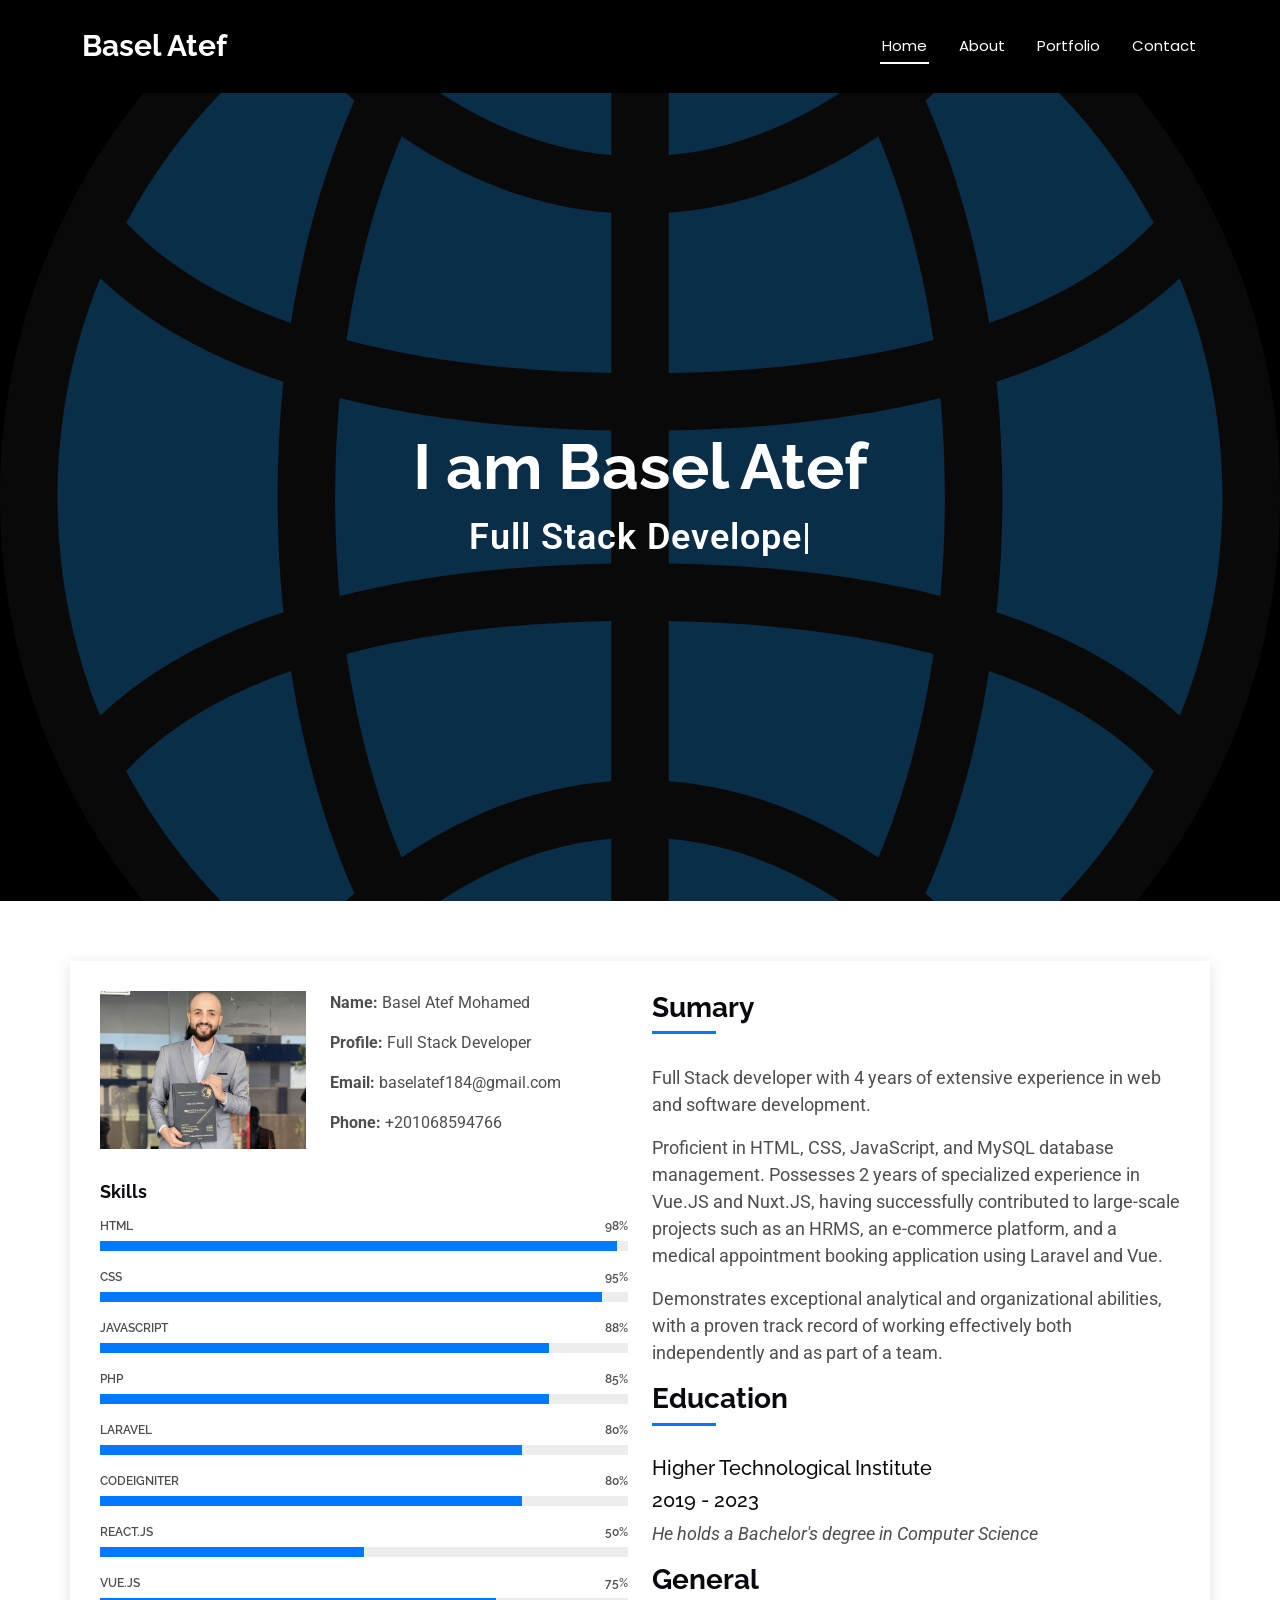
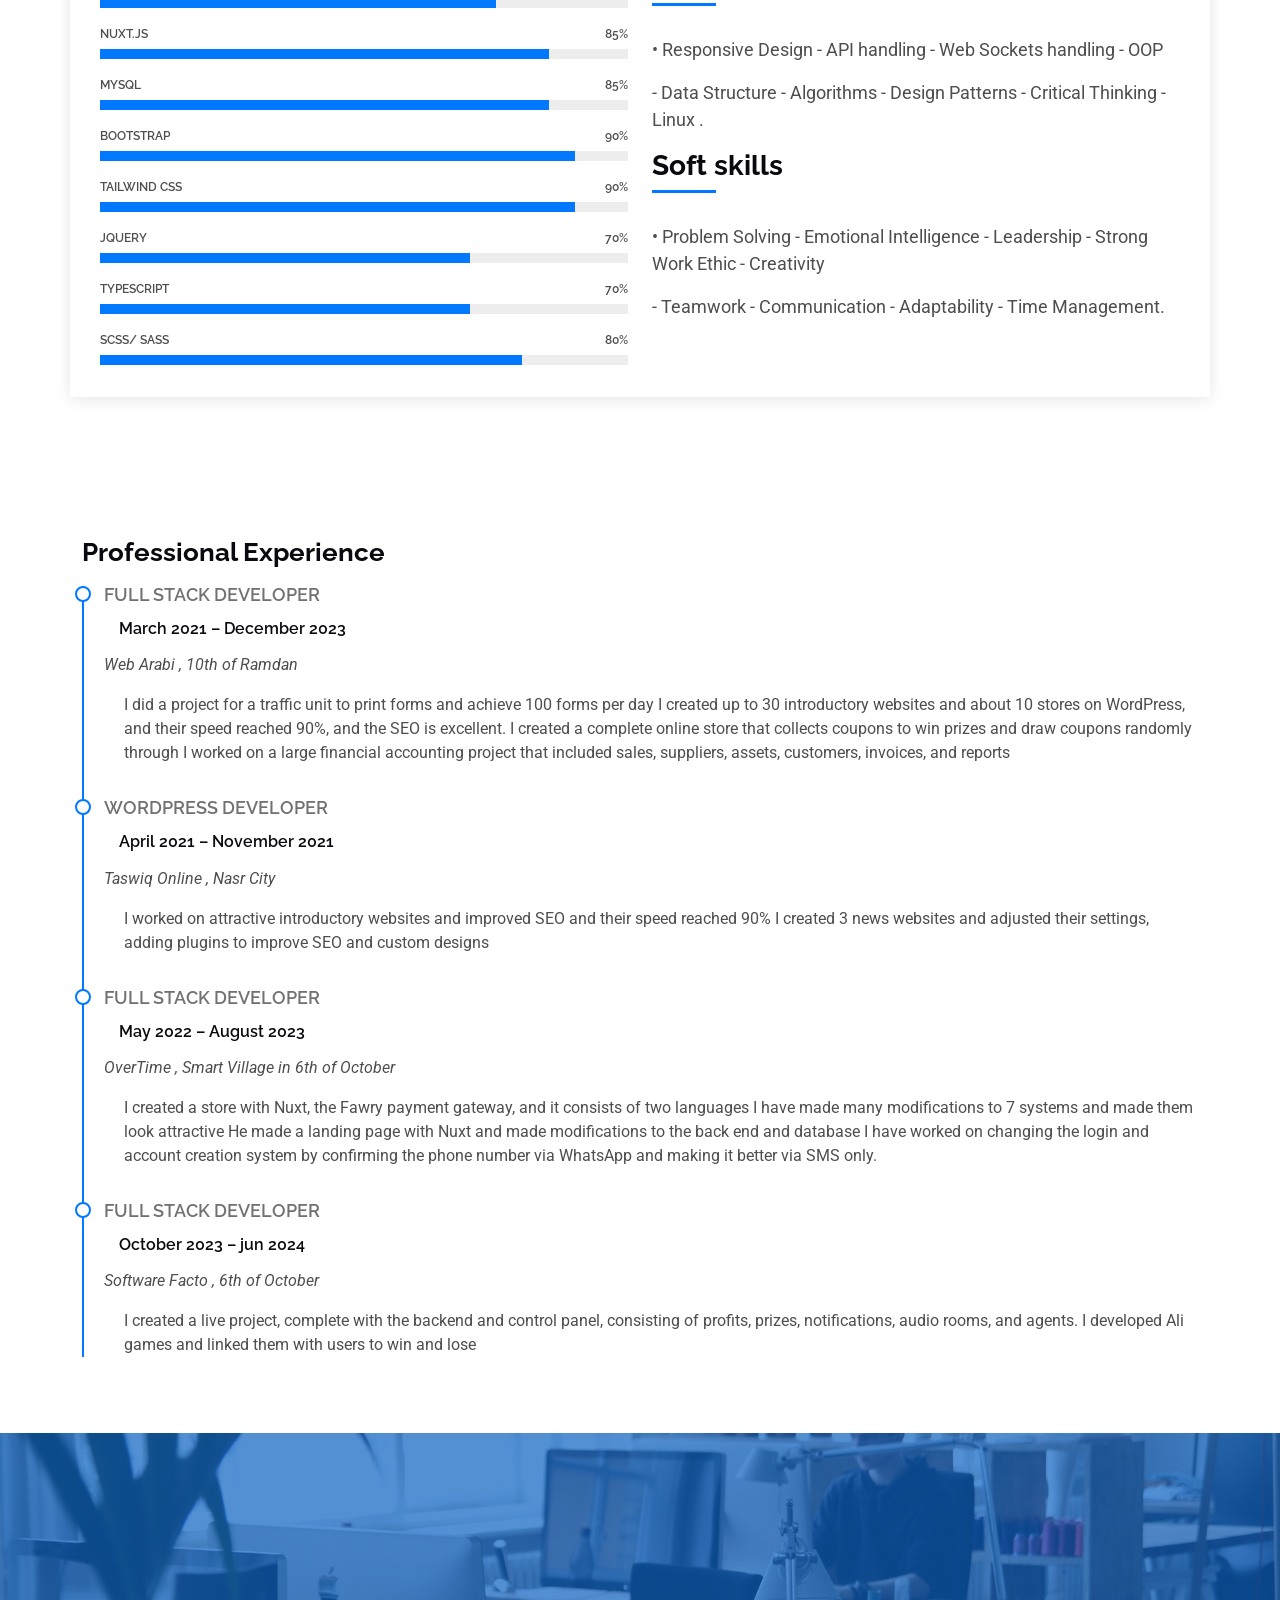
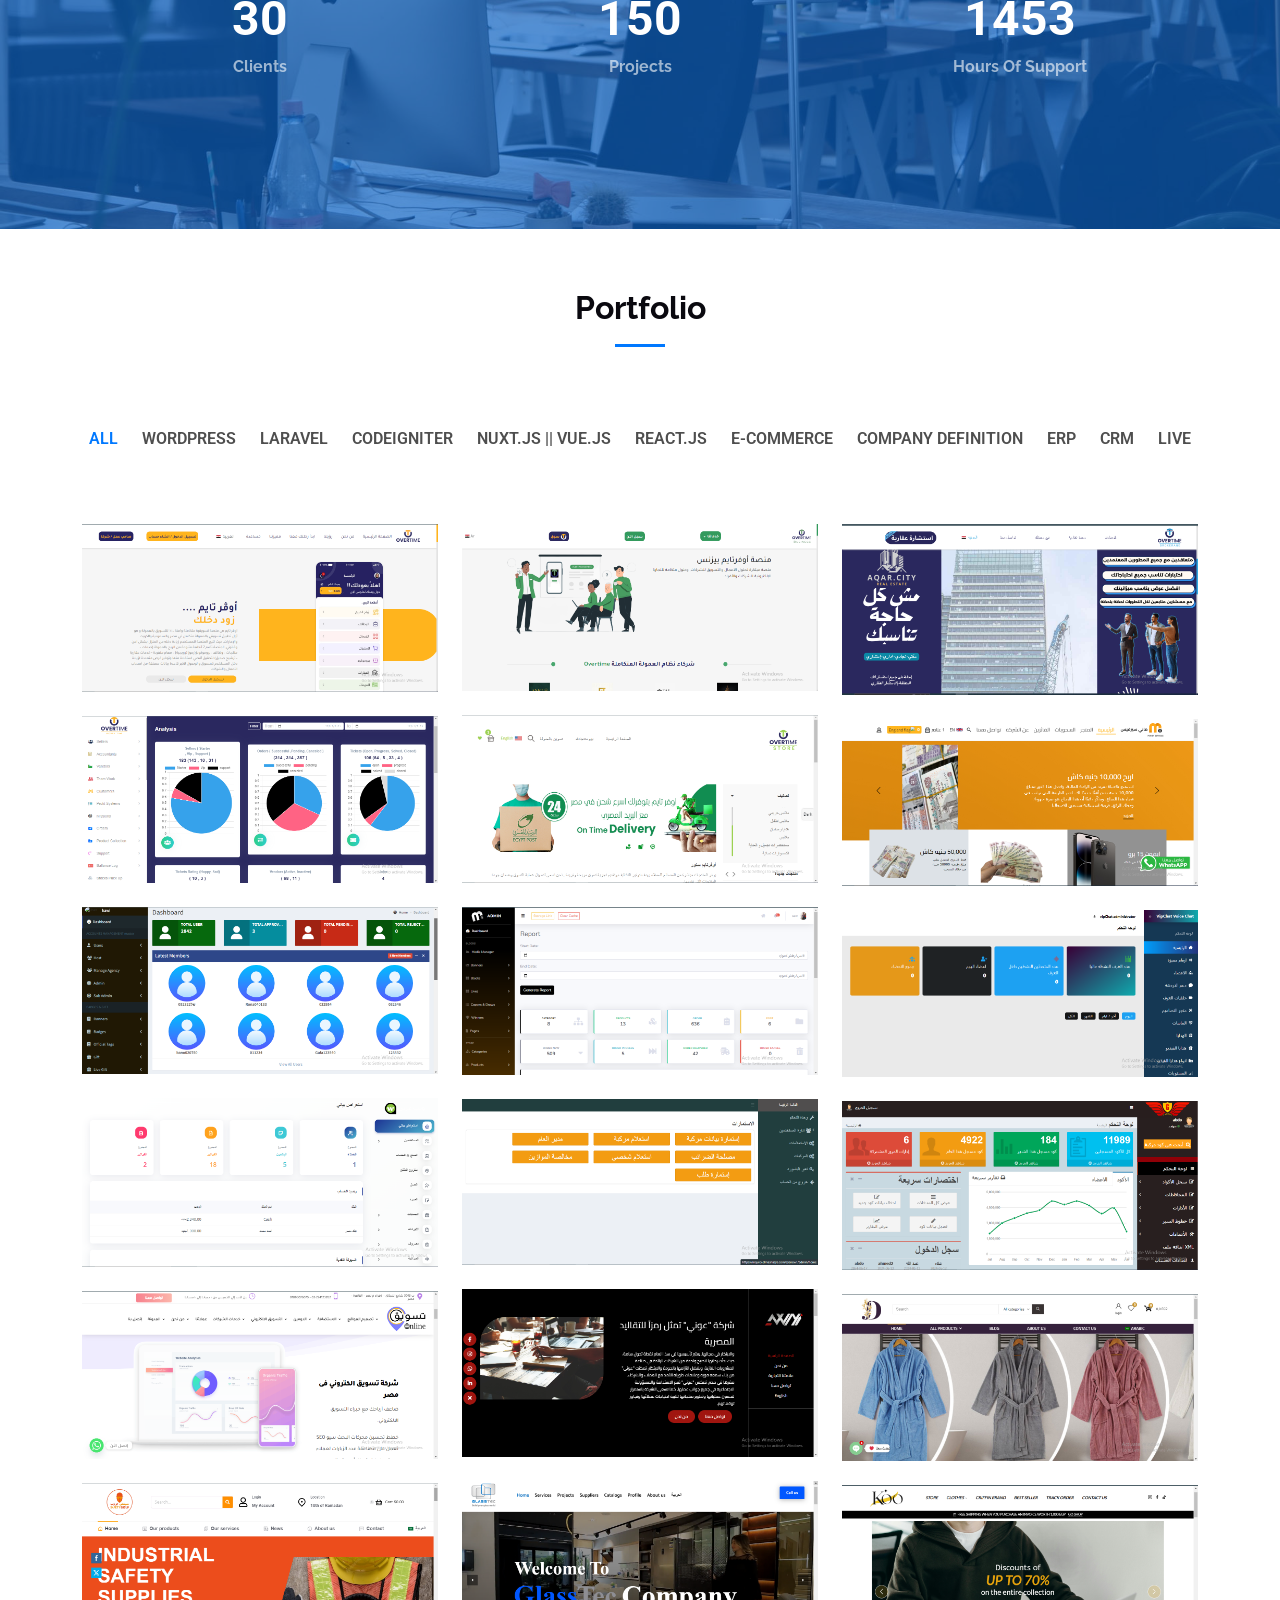
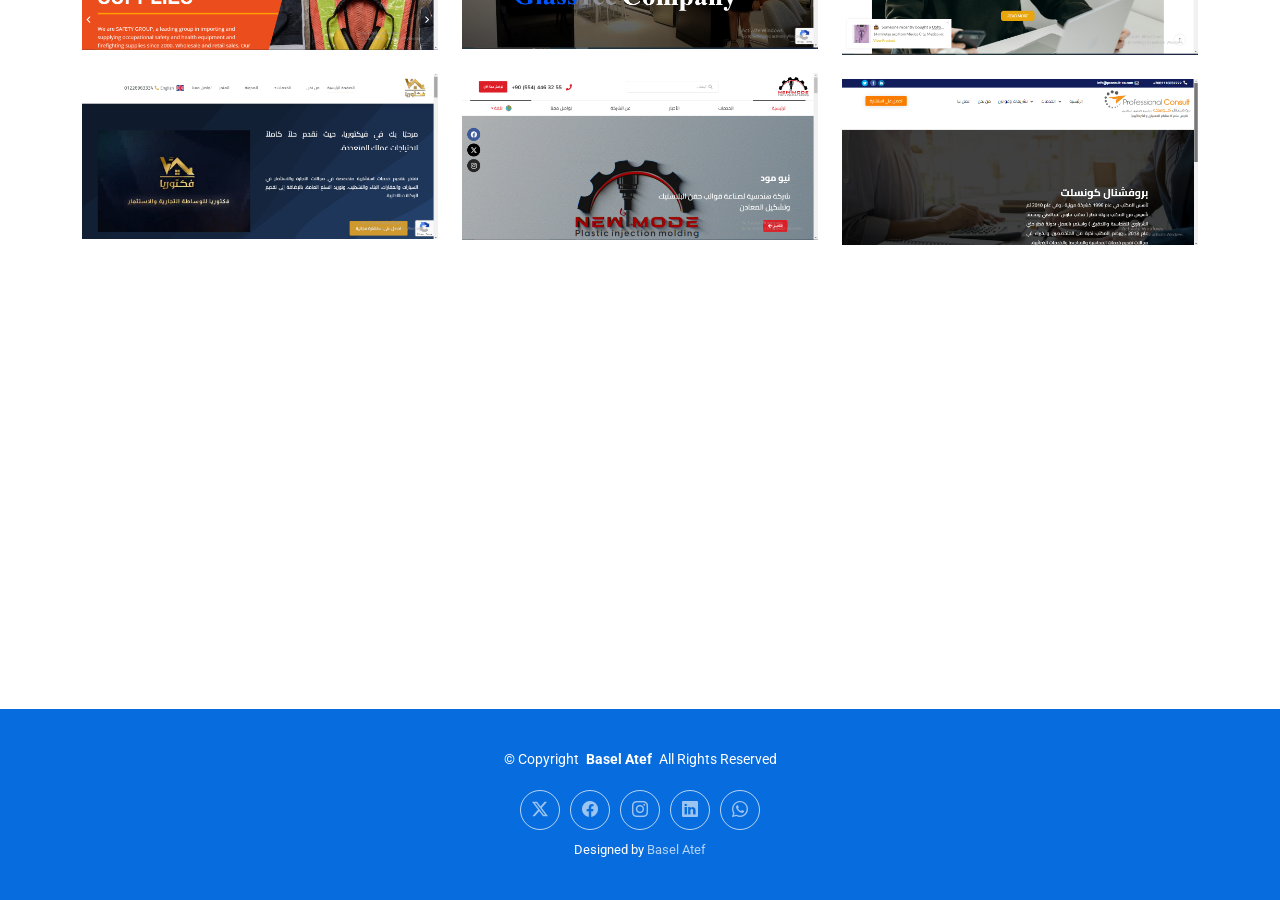
<file: index.html>
<!DOCTYPE html>
<html lang="en">

<head>
  <meta charset="utf-8">
  <meta content="width=device-width, initial-scale=1.0" name="viewport">
  <title>Portfolio Basel Atef</title>
  <meta content="" name="description">
  <meta content="" name="keywords">

  <!-- Favicons -->
  <link href="assets/img/favicon.png" rel="icon">
  <link href="assets/img/apple-touch-icon.png" rel="apple-touch-icon">

  <!-- Fonts -->
  <link href="https://fonts.googleapis.com" rel="preconnect">
  <link href="https://fonts.gstatic.com" rel="preconnect" crossorigin>
  <link href="https://fonts.googleapis.com/css2?family=Roboto:ital,wght@0,100;0,300;0,400;0,500;0,700;0,900;1,100;1,300;1,400;1,500;1,700;1,900&family=Poppins:ital,wght@0,100;0,200;0,300;0,400;0,500;0,600;0,700;0,800;0,900;1,100;1,200;1,300;1,400;1,500;1,600;1,700;1,800;1,900&family=Raleway:ital,wght@0,100;0,200;0,300;0,400;0,500;0,600;0,700;0,800;0,900;1,100;1,200;1,300;1,400;1,500;1,600;1,700;1,800;1,900&display=swap" rel="stylesheet">

  <!-- Vendor CSS Files -->
  <link href="assets/vendor/bootstrap/css/bootstrap.min.css" rel="stylesheet">
  <link href="assets/vendor/bootstrap-icons/bootstrap-icons.css" rel="stylesheet">
  <link href="assets/vendor/aos/aos.css" rel="stylesheet">
  <link href="assets/vendor/glightbox/css/glightbox.min.css" rel="stylesheet">
  <link href="assets/vendor/swiper/swiper-bundle.min.css" rel="stylesheet">

  <!-- Main CSS File -->
  <link href="assets/css/main.css" rel="stylesheet">

  <!-- =======================================================
  * Template Name: DevFolio
  * Template URL: https://bootstrapmade.com/devfolio-bootstrap-portfolio-html-template/
  * Updated: Jun 14 2024 with Bootstrap v5.3.3
  * Author: BootstrapMade.com
  * License: https://bootstrapmade.com/license/
  ======================================================== -->
</head>

<body class="index-page">

  <header id="header" class="header d-flex align-items-center sticky-top">
    <div class="container-fluid container-xl position-relative d-flex align-items-center justify-content-between">

      <a href="index.html" class="logo d-flex align-items-center">
        <!-- Uncomment the line below if you also wish to use an image logo -->
        <!-- <img src="assets/img/logo.png" alt=""> -->
        <h1 class="sitename">Basel Atef</h1>
      </a>

      <nav id="navmenu" class="navmenu">
        <ul>
          <li><a href="#hero" class="active">Home<br></a></li>
          <li><a href="#about">About</a></li>
          <li><a href="#portfolio">Portfolio</a></li>
          <li><a href="#contact">Contact</a></li>
        </ul>
        <i class="mobile-nav-toggle d-xl-none bi bi-list"></i>
      </nav>

    </div>
  </header>

  <main class="main">

    <!-- Hero Section -->
    <section id="hero" class="hero section">

      <img src="assets/img/internet-svgrepo-com.svg" alt="" data-aos="fade-in">

      <div class="container d-flex flex-column align-items-center justify-content-center text-center" data-aos="fade-up" data-aos-delay="100">
        <h2>I am Basel Atef</h2>
        <p><span class="typed" data-typed-items="Full Stack Developer, WordPress"></span></p>
      </div>

    </section><!-- /Hero Section -->

    <!-- About Section -->
    <section id="about" class="about section">

      <div class="container" data-aos="fade-up" data-aos-delay="100">

        <div class="row gy-4">
          <div class="col-md-6">

            <div class="row justify-content-between gy-4">
              <div class="col-lg-5">
                <img src="assets/img/basel.jpg" class="img-fluid" alt="">
              </div>
              <div class="col-lg-7 about-info">
                <p><strong>Name: </strong> <span>Basel Atef Mohamed</span></p>
                <p><strong>Profile: </strong> <span>Full Stack Developer</span></p>
                <p><strong>Email: </strong> <span>baselatef184@gmail.com</span></p>
                <p><strong>Phone: </strong> <span>+201068594766</span></p>
              </div>

            </div>

            <div class="skills-content skills-animation">

              <h5>Skills</h5>

              <div class="progress">
                <span class="skill"><span>HTML</span> <i class="val">98%</i></span>
                <div class="progress-bar-wrap">
                  <div class="progress-bar" role="progressbar" aria-valuenow="98" aria-valuemin="0" aria-valuemax="100"></div>
                </div>
              </div><!-- End Skills Item -->

              <div class="progress">
                <span class="skill"><span>CSS</span> <i class="val">95%</i></span>
                <div class="progress-bar-wrap">
                  <div class="progress-bar" role="progressbar" aria-valuenow="95" aria-valuemin="0" aria-valuemax="100"></div>
                </div>
              </div><!-- End Skills Item -->

              <div class="progress">
                <span class="skill"><span>JavaScript</span> <i class="val">88%</i></span>
                <div class="progress-bar-wrap">
                  <div class="progress-bar" role="progressbar" aria-valuenow="85" aria-valuemin="0" aria-valuemax="100"></div>
                </div>
              </div><!-- End Skills Item -->

              <div class="progress">
                <span class="skill"><span>PHP</span> <i class="val">85%</i></span>
                <div class="progress-bar-wrap">
                  <div class="progress-bar" role="progressbar" aria-valuenow="85" aria-valuemin="0" aria-valuemax="100"></div>
                </div>
              </div><!-- End Skills Item -->

              <div class="progress">
                <span class="skill"><span>Laravel</span> <i class="val">80%</i></span>
                <div class="progress-bar-wrap">
                  <div class="progress-bar" role="progressbar" aria-valuenow="80" aria-valuemin="0" aria-valuemax="100"></div>
                </div>
              </div><!-- End Skills Item -->

              <div class="progress">
                <span class="skill"><span>Codeigniter</span> <i class="val">80%</i></span>
                <div class="progress-bar-wrap">
                  <div class="progress-bar" role="progressbar" aria-valuenow="80" aria-valuemin="0" aria-valuemax="100"></div>
                </div>
              </div><!-- End Skills Item -->

              <div class="progress">
                <span class="skill"><span>React.JS</span> <i class="val">50%</i></span>
                <div class="progress-bar-wrap">
                  <div class="progress-bar" role="progressbar" aria-valuenow="50" aria-valuemin="0" aria-valuemax="100"></div>
                </div>
              </div><!-- End Skills Item -->

              <div class="progress">
                <span class="skill"><span>Vue.JS</span> <i class="val">75%</i></span>
                <div class="progress-bar-wrap">
                  <div class="progress-bar" role="progressbar" aria-valuenow="75" aria-valuemin="0" aria-valuemax="100"></div>
                </div>
              </div><!-- End Skills Item -->

              <div class="progress">
                <span class="skill"><span>Nuxt.JS</span> <i class="val">85%</i></span>
                <div class="progress-bar-wrap">
                  <div class="progress-bar" role="progressbar" aria-valuenow="85" aria-valuemin="0" aria-valuemax="100"></div>
                </div>
              </div><!-- End Skills Item -->

              <div class="progress">
                <span class="skill"><span>MySql</span> <i class="val">85%</i></span>
                <div class="progress-bar-wrap">
                  <div class="progress-bar" role="progressbar" aria-valuenow="85" aria-valuemin="0" aria-valuemax="100"></div>
                </div>
              </div><!-- End Skills Item -->

              <div class="progress">
                <span class="skill"><span>Bootstrap</span> <i class="val">90%</i></span>
                <div class="progress-bar-wrap">
                  <div class="progress-bar" role="progressbar" aria-valuenow="90" aria-valuemin="0" aria-valuemax="100"></div>
                </div>
              </div><!-- End Skills Item -->

              <div class="progress">
                <span class="skill"><span>Tailwind css</span> <i class="val">90%</i></span>
                <div class="progress-bar-wrap">
                  <div class="progress-bar" role="progressbar" aria-valuenow="90" aria-valuemin="0" aria-valuemax="100"></div>
                </div>
              </div><!-- End Skills Item -->

              <div class="progress">
                <span class="skill"><span>jQuery</span> <i class="val">70%</i></span>
                <div class="progress-bar-wrap">
                  <div class="progress-bar" role="progressbar" aria-valuenow="70" aria-valuemin="0" aria-valuemax="100"></div>
                </div>
              </div><!-- End Skills Item -->

              <div class="progress">
                <span class="skill"><span>Typescript</span> <i class="val">70%</i></span>
                <div class="progress-bar-wrap">
                  <div class="progress-bar" role="progressbar" aria-valuenow="70" aria-valuemin="0" aria-valuemax="100"></div>
                </div>
              </div><!-- End Skills Item -->

              <div class="progress">
                <span class="skill"><span>SCSS/ Sass</span> <i class="val">80%</i></span>
                <div class="progress-bar-wrap">
                  <div class="progress-bar" role="progressbar" aria-valuenow="80" aria-valuemin="0" aria-valuemax="100"></div>
                </div>
              </div><!-- End Skills Item -->

            </div>

          </div>
          <div class="col-md-6">
            <div class="about-me">
              <h4>Sumary</h4>
              <p>
                Full Stack developer with 4 years of extensive experience in web and software development.
              </p>
              <p>
                Proficient in HTML, CSS, JavaScript, and MySQL database management. Possesses 2 years of specialized experience in Vue.JS and Nuxt.JS, having successfully contributed to large-scale projects such as an HRMS, an e-commerce platform, and a medical appointment booking application using Laravel and Vue. 
              </p>
              <p>
                Demonstrates exceptional analytical and organizational abilities, with a proven track record of working effectively both independently and as part of a team.
              </p>
              <h4>Education</h4>
              <div class="resume-item">
                <h5>Higher Technological Institute</h5>
                <h5> 2019 -  2023</h5>
                <p><em>He holds a Bachelor's degree in Computer Science</em></p>
              </div><!-- Edn Resume Item -->
              <h4>General</h4>
              <div class="resume-item">
                <p>• Responsive Design - API handling - Web Sockets handling - OOP </p>
                <p>- Data Structure - Algorithms - Design Patterns - Critical Thinking - Linux .</p>
              </div><!-- Edn Resume Item -->
              <h4>Soft skills</h4>
              <div class="resume-item">
                <p>• Problem Solving - Emotional Intelligence - Leadership - Strong Work Ethic - Creativity</p>
                <p> - Teamwork - Communication - Adaptability - Time Management.</p>
              </div><!-- Edn Resume Item -->
            </div>
            

          </div>
        </div>

      </div>

    </section><!-- /About Section -->

    <!-- Resume Section -->
    <section id="resume" class="resume section">

      <div class="container">

        <div class="row">

          <div class="col-lg-12" data-aos="fade-up" data-aos-delay="200">
            <h3 class="resume-title">Professional Experience</h3>
            <div class="resume-item">
              <h4>Full Stack Developer</h4>
              <h5>March 2021 – December 2023</h5>
              <p><em>Web Arabi , 10th of Ramdan</em></p>
              <ul>
                I did a project for a traffic unit to print forms and achieve 100 forms per day
                I created up to 30 introductory websites and about 10 stores on WordPress, and their speed reached 90%, and the SEO is excellent.
                I created a complete online store that collects coupons to win prizes and draw coupons randomly through
                I worked on a large financial accounting project that included sales, suppliers, assets, customers, invoices, and reports
              </ul>
            </div><!-- Edn Resume Item -->

            <div class="resume-item">
              <h4>Wordpress Developer</h4>
              <h5>April 2021 – November 2021</h5>
              <p><em>Taswiq Online , Nasr City</em></p>
              <ul>
                I worked on attractive introductory websites and improved SEO and their speed reached 90%
                I created 3 news websites and adjusted their settings, adding plugins to improve SEO and custom designs
              </ul>
            </div><!-- Edn Resume Item -->
            <div class="resume-item">
              <h4>Full Stack Developer</h4>
              <h5>May 2022 – August 2023</h5>
              <p><em>OverTime , Smart Village in 6th of October</em></p>
              <ul>
                I created a store with Nuxt, the Fawry payment gateway, and it consists of two languages
                I have made many modifications to 7 systems and made them look attractive He made a landing page with Nuxt and made modifications to the back end and database
                I have worked on changing the login and account creation system by confirming the phone number via WhatsApp and making it better via SMS only.
              </ul>
            </div><!-- Edn Resume Item -->

            <div class="resume-item">
              <h4>Full Stack Developer</h4>
              <h5>October 2023 – jun 2024</h5>
              <p><em>Software Facto  ,  6th of October</em></p>
              <ul>
                I created a live project, complete with the backend and control panel, consisting of profits, prizes, notifications, audio rooms, and agents.
                I developed Ali games and linked them with users to win and lose
              </ul>
            </div><!-- Edn Resume Item -->

          </div>

        </div>

      </div>

    </section><!-- /Resume Section -->


    <!-- Stats Section -->
    <section id="stats" class="stats section">

      <img src="assets/img/stats-bg.jpg" alt="" data-aos="fade-in">

      <div class="container position-relative" data-aos="fade-up" data-aos-delay="100">

        <div class="row gy-4">

          <div class="col-lg-4 col-md-12">
            <div class="stats-item text-center w-100 h-100">
              <span data-purecounter-start="0" data-purecounter-end="30" data-purecounter-duration="0" class="purecounter">+30</span>
              <p>Clients</p>
            </div>
          </div><!-- End Stats Item -->

          <div class="col-lg-4 col-md-12">
            <div class="stats-item text-center w-100 h-100">
              <span data-purecounter-start="0" data-purecounter-end="150" data-purecounter-duration="0" class="purecounter">+150</span>
              <p>Projects</p>
            </div>
          </div><!-- End Stats Item -->

          <div class="col-lg-4 col-md-12">
            <div class="stats-item text-center w-100 h-100">
              <span data-purecounter-start="0" data-purecounter-end="1453" data-purecounter-duration="0" class="purecounter">1453</span>
              <p>Hours Of Support</p>
            </div>
          </div><!-- End Stats Item -->


        </div>

      </div>

    </section><!-- /Stats Section -->

    <!-- Portfolio Section -->
    <section id="portfolio" class="portfolio section">

      <!-- Section Title -->
      <div class="container section-title" data-aos="fade-up">
        <h2>Portfolio</h2>
      </div><!-- End Section Title -->

      <div class="container">

        <div class="isotope-layout" data-default-filter="*" data-layout="masonry" data-sort="original-order">

          <ul class="portfolio-filters isotope-filters mb-5" data-aos="fade-up" data-aos-delay="100">
            <li data-filter="*" class="filter-active">All</li>
            <li data-filter=".filter-wordpress">WordPress</li>
            <li data-filter=".filter-laravel">Laravel</li>
            <li data-filter=".filter-codeigniter">Codeigniter</li>
            <li data-filter=".filter-nuxt">Nuxt.JS || Vue.JS</li>
            <li data-filter=".filter-react">React.JS</li>
            <li data-filter=".filter-commerce">E-commerce</li>
            <li data-filter=".filter-company">Company Definition</li>
            <li data-filter=".filter-erp">ERP</li>
            <li data-filter=".filter-crm">CRM</li>
            <li data-filter=".filter-live">Live</li>
          </ul><!-- End Portfolio Filters -->

          <div class="row gy-4 isotope-container mt-5" data-aos="fade-up" data-aos-delay="200">

            <div class="col-lg-4 col-md-6 portfolio-item isotope-item filter-company filter-commerce filter-nuxt">
              <img src="projects/overtime.png" class="img-fluid" alt="">
              <div class="portfolio-info">
                <h4>OverTime Marketing</h4>
                <ul>
                  <li>Integrated WhatsApp confirmation for account creation using Twilio API and Laravel</li>
                  <li>Developed user login page with Nuxt.js and Firebase Authentication</li>
                  <li>Enabled product management, basket, and invoice editing with Nuxt.js and Laravel</li>
                </ul>
                <a href="projects/overtime.png" title="OverTime Marketing" data-gallery="portfolio-gallery-app" class="glightbox preview-link"><i class="bi bi-zoom-in"></i></a>
                <a href="https://overtime.marketing/" target="_blank" title="More Details" class="details-link"><i class="bi bi-link-45deg"></i></a>
              </div>
            </div><!-- End Portfolio Item -->

            <div class="col-lg-4 col-md-6 portfolio-item isotope-item filter-company filter-commerce filter-nuxt">
              <img src="projects/overtime-busniuss.png" class="img-fluid" alt="">
              <div class="portfolio-info">
                <h4>OverTime Bussniuss</h4>
                <ul>
                  <li>Integrated WhatsApp confirmation for account creation using Twilio API and Laravel</li>
                  <li>Developed user login page with Nuxt.js and Firebase Authentication</li>
                  <li>Enabled product management, basket, and invoice editing with Nuxt.js and Laravel</li>
                </ul>                
                <a href="projects/overtime-busniuss.png" title="OverTime Bussniuss" data-gallery="portfolio-gallery-product" class="glightbox preview-link"><i class="bi bi-zoom-in"></i></a>
                <a href="https://business.overtime.marketing/" target="_blank" title="More Details" class="details-link"><i class="bi bi-link-45deg"></i></a>
              </div>
            </div><!-- End Portfolio Item -->

            <div class="col-lg-4 col-md-6 portfolio-item isotope-item filter-nuxt">
              <img src="projects/brokeradge-overtime.png" class="img-fluid" alt="">
              <div class="portfolio-info">
                <h4>OverTime Brokerage</h4>
                <ul>
                  <li>Created a home page using Nuxt.js</li>
                  <li>Modified the invoice with Laravel</li>
                  <li>Clarified issues related to displaying real estate and commercial units using Nuxt.js and Laravel</li>
                </ul>                
                <a href="projects/brokeradge-overtime.png" title="OverTime Brokerage" data-gallery="portfolio-gallery-branding" class="glightbox preview-link"><i class="bi bi-zoom-in"></i></a>
                <a href="https://rs.overtime.com.eg/" target="_blank" title="More Details" class="details-link"><i class="bi bi-link-45deg"></i></a>
              </div>
            </div><!-- End Portfolio Item -->

            <div class="col-lg-4 col-md-6 portfolio-item isotope-item filter-commerce filter-nuxt">
              <img src="projects/store-overtime.png" class="img-fluid" alt="">
              <div class="portfolio-info">
                <h4>OverTime Store</h4>
                <ul>
                  <li>Created the entire store using Laravel and Nuxt.js</li>
                  <li>Installed an immediate payment gateway (Fawry) that supports both Arabic and English</li>
                </ul>                
                <a href="projects/store-overtime.png" title="OverTime Store" data-gallery="portfolio-gallery-book" class="glightbox preview-link"><i class="bi bi-zoom-in"></i></a>
                <a href="https://store.overtime.marketing/"  target="_blank" title="More Details" class="details-link"><i class="bi bi-link-45deg"></i></a>
              </div>
            </div><!-- End Portfolio Item -->

            <div class="col-lg-4 col-md-6 portfolio-item isotope-item filter-crm filter-erp filter-laravel filter-nuxt">
              <img src="projects/dashboard-overtime.png" class="img-fluid" alt="">
              <div class="portfolio-info">
                <h4>Dashboard OverTime</h4>
                <ul>
                  <li>Corrected problems in the control panel using Laravel</li>
                  <li>Added an Excel file output from the orders table with Laravel</li>
                  <li>Enabled orders to include multiple products using Laravel and Nuxt.js</li>
                </ul>                
                <a href="projects/dashboard-overtime.png" title="Dashboard OverTime" data-gallery="portfolio-gallery-book" class="glightbox preview-link"><i class="bi bi-zoom-in"></i></a>
                <a href="https://admin.overtime.marketing/" target="_blank"  title="More Details" class="details-link"><i class="bi bi-link-45deg"></i></a>
              </div>
            </div><!-- End Portfolio Item -->

            <div class="col-lg-4 col-md-6 portfolio-item isotope-item filter-company filter-commerce filter-react">
              <img src="projects/money-services.png" class="img-fluid" alt="">
              <div class="portfolio-info">
                <h4>Money Services</h4>
                <ul>
                  <li>Created a store using Laravel and React.js</li>
                  <li>Automated control panel processes for drawings and prizes with Laravel</li>
                  <li>Installed a bilingual PayMob payment gateway supporting both Arabic and English</li>
                </ul>                
                <a href="projects/money-services.png" title="Money Services" data-gallery="portfolio-gallery-app" class="glightbox preview-link"><i class="bi bi-zoom-in"></i></a>
                <a href="https://moneyservices.store/ar/login" target="_blank" title="More Details" class="details-link"><i class="bi bi-link-45deg"></i></a>
              </div>
            </div><!-- End Portfolio Item -->

            <div class="col-lg-4 col-md-6 portfolio-item isotope-item filter-crm  filter-erp filter-laravel">
              <img src="projects/dashboard-moneyservices.png" class="img-fluid" alt="">
              <div class="portfolio-info">
                <h4>Dashboard Money Services</h4>
                <ul>
                  <li>Created a complete control panel for the store, raffles, and prizes using Laravel</li>
                  <li>Modified the page interface to receive orders with Laravel</li>
                  <li>Linked to the PayMob payment gateway to verify customer purchases with Laravel</li>
                </ul>                
                <a href="projects/dashboard-moneyservices.png" title="Dashboard Money Services" data-gallery="portfolio-gallery-app" class="glightbox preview-link"><i class="bi bi-zoom-in"></i></a>
                <a href="https://front.moneyservices.store/login" target="_blank" title="More Details" class="details-link"><i class="bi bi-link-45deg"></i></a>
              </div>
            </div><!-- End Portfolio Item -->

            <div class="col-lg-4 col-md-6 portfolio-item isotope-item filter-live filter-codeigniter">
              <img src="projects/Kawi-dashboard.png" class="img-fluid" alt="">
              <div class="portfolio-info">
                <h4>Kawi</h4>
                <ul>
                  <li>Created a control panel for live and audio rooms with prizes, gifts, and elite subscriptions using Codeigniter</li>
                  <li>Developed games related to the application with Codeigniter and JavaScript</li>
                </ul>                
                <a href="projects/Kawi-dashboard.png" title="Kawi" data-gallery="portfolio-gallery-product" class="glightbox preview-link"><i class="bi bi-zoom-in"></i></a>
                <a href="https://kawi.live/" title="More Details" target="_blank" class="details-link"><i class="bi bi-link-45deg"></i></a>
              </div>
            </div><!-- End Portfolio Item -->

            <div class="col-lg-4 col-md-6 portfolio-item isotope-item filter-live filter-react filter-laravel">
              <img src="projects/vip-chat.png" class="img-fluid" alt="">
              <div class="portfolio-info">
                <h4>Vip Chat</h4>
                <ul>
                  <li>Created a special control panel for the audio rooms with prizes, gifts, and elite subscriptions using Laravel</li>
                  <li>Developed games related to the application with React.Js</li>
                </ul>                
                <a href="projects/vip-chat.png" title="Vip Chat" data-gallery="portfolio-gallery-branding" class="glightbox preview-link"><i class="bi bi-zoom-in"></i></a>
                <a href="https://admin.vip-chat.online/" target="_blank" title="More Details" class="details-link"><i class="bi bi-link-45deg"></i></a>
              </div>
            </div><!-- End Portfolio Item -->

            <div class="col-lg-4 col-md-6 portfolio-item isotope-item  filter-erp filter-laravel">
              <img src="projects/acounting.png" class="img-fluid" alt="">
              <div class="portfolio-info">
                <h4>Financial Accounting</h4>
                <ul>
                  <li>Developed an accounting project with Laravel for managing products, imports, workers, and generating invoices.</li>
                </ul>                
                <a href="projects/acounting.png" title="Financial Accounting" data-gallery="portfolio-gallery-book" class="glightbox preview-link"><i class="bi bi-zoom-in"></i></a>
                <a href="https://account-demo.dark4stores.com/WebBusniuss/login" target="_blank"  title="More Details" class="details-link"><i class="bi bi-link-45deg"></i></a>
              </div>
            </div><!-- End Portfolio Item -->

            <div class="col-lg-4 col-md-6 portfolio-item isotope-item filter-laravel">
              <img src="projects/inquiry.png" class="img-fluid" alt="">
              <div class="portfolio-info">
                <h4>Forms for inquiries from the Traffic Unit</h4>
                <ul>
                  <li>Developed a project using Laravel to manage printing queries for traffic units, data entry, and vehicle data search functionality.</li>
                </ul>
                <a href="projects/inquiry.png" title="Forms for inquiries from the Traffic Unit" data-gallery="portfolio-gallery-app" class="glightbox preview-link"><i class="bi bi-zoom-in"></i></a>
                <a href="https://inquiry.elmasriasys.com/sysnew1/login" target="_blank" title="More Details" class="details-link"><i class="bi bi-link-45deg"></i></a>
              </div>
            </div><!-- End Portfolio Item -->

            <div class="col-lg-4 col-md-6 portfolio-item isotope-item filter-product filter-codeigniter">
              <img src="projects/Algeneral.png" class="img-fluid" alt="">
              <div class="portfolio-info">
                <h4>Managing the vehicle traffic unit</h4>
                <ul>
                  <li>Developed a traffic vehicle management project using CodeIgniter to assign a barcode to each vehicle, facilitating easy search and filtering of data for over 100,000 vehicles.</li>
                </ul>
                <a href="projects/Algeneral.png" title="Managing the vehicle traffic unit" data-gallery="portfolio-gallery-product" class="glightbox preview-link"><i class="bi bi-zoom-in"></i></a>
                <a href="https://algeneraleg.com/" title="More Details" target="_blank" class="details-link"><i class="bi bi-link-45deg"></i></a>
              </div>
            </div><!-- End Portfolio Item -->

            <div class="col-lg-4 col-md-6 portfolio-item isotope-item filter-company filter-wordpress">
              <img src="projects/Awni.png" class="img-fluid" alt="">
              <div class="portfolio-info">
                <h4>Awni Group</h4>
                <ul>
                  <li>I created a WordPress website to introduce the company and its services. The design features dark colors to match the logo, achieves a speed score of 90%, and is optimized for SEO.</li>
                </ul>                
                <a href="projects/Awni.png" title="Awni Group" data-gallery="portfolio-gallery-branding" class="glightbox preview-link"><i class="bi bi-zoom-in"></i></a>
                <a href="https://awni-group.com/" title="More Details" target="_blank" class="details-link"><i class="bi bi-link-45deg"></i></a>
              </div>
            </div><!-- End Portfolio Item -->

            <div class="col-lg-4 col-md-6 portfolio-item isotope-item filter-company filter-wordpress">
              <img src="projects/tawiq-online.png" class="img-fluid" alt="">
              <div class="portfolio-info">
                <h4>Taswiq Online</h4>
                <ul>
                  <li>I developed a WordPress website to showcase the company's services with an attractive and modern design. The site achieves a speed score of 90% and is optimized for SEO.</li>
                </ul>                
                <a href="projects/tawiq-online.png" title="Taswiq Online" data-gallery="portfolio-gallery-book" class="glightbox preview-link"><i class="bi bi-zoom-in"></i></a>
                <a href="https://taswiqonline.com/" title="More Details" target="_blank" class="details-link"><i class="bi bi-link-45deg"></i></a>
              </div>
            </div><!-- End Portfolio Item -->

            <div class="col-lg-4 col-md-6 portfolio-item isotope-item filter-company filter-commerce filter-wordpress">
              <img src="projects/jacrdena.png" class="img-fluid" alt="">
              <div class="portfolio-info">
                <h4>Jacquardina</h4>
                <ul>
                  <li>I created an online store for Jacquardina Company using WooCommerce and introduced the company.</li>
                </ul>                
                <a href="projects/jacrdena.png" title="Jacquardina" data-gallery="portfolio-gallery-book" class="glightbox preview-link"><i class="bi bi-zoom-in"></i></a>
                <a href="https://jacquardina.com/" target="_blank" title="More Details" class="details-link"><i class="bi bi-link-45deg"></i></a>
              </div>
            </div><!-- End Portfolio Item -->

            <div class="col-lg-4 col-md-6 portfolio-item isotope-item filter-company filter-wordpress">
              <img src="projects/glass-tec.png" class="img-fluid" alt="">
              <div class="portfolio-info">
                <h4>Glass Tec</h4>
                <ul>
                  <li>I created a WordPress website for a glass company, ensuring it meets SEO requirements and features a design that complements the company's logo.</li>
                </ul>                
                <a href="projects/glass-tec.png" title="Glass Tec" data-gallery="portfolio-gallery-book" class="glightbox preview-link"><i class="bi bi-zoom-in"></i></a>
                <a href="https://glassteceg.com/" target="_blank" title="More Details" class="details-link"><i class="bi bi-link-45deg"></i></a>
              </div>
            </div><!-- End Portfolio Item -->

            <div class="col-lg-4 col-md-6 portfolio-item isotope-item filter-company filter-commerce filter-wordpress">
              <img src="projects/saftey-group.png" class="img-fluid" alt="">
              <div class="portfolio-info">
                <h4>Saftey Group</h4>
                <ul>
                  <li>I created a WordPress website using WooCommerce for a company specializing in fire protection and prevention for factories and businesses. The website features an attractive design optimized for SEO, achieving a speed score of 90%.</li>
                </ul>                
                <a href="projects/saftey-group.png" title="Saftey Group" data-gallery="portfolio-gallery-book" class="glightbox preview-link"><i class="bi bi-zoom-in"></i></a>
                <a href="https://safetygroup-egypt.com/" target="_blank" title="More Details" class="details-link"><i class="bi bi-link-45deg"></i></a>
              </div>
            </div><!-- End Portfolio Item -->

            <div class="col-lg-4 col-md-6 portfolio-item isotope-item filter-commerce filter-wordpress">
              <img src="projects/koo-store.png" class="img-fluid" alt="">
              <div class="portfolio-info">
                <h4>Koo Store</h4>
                <ul>
                  <li>I created a WordPress online store designed for easy handling and storage of clothes, ensuring convenience for users.</li>
                </ul>                
                <a href="projects/koo-store.png" title="Koo Store" data-gallery="portfolio-gallery-book" class="glightbox preview-link"><i class="bi bi-zoom-in"></i></a>
                <a href="https://koo-store.com/" target="_blank" title="More Details" class="details-link"><i class="bi bi-link-45deg"></i></a>
              </div>
            </div><!-- End Portfolio Item -->

            <div class="col-lg-4 col-md-6 portfolio-item isotope-item filter-company filter-wordpress">
              <img src="projects/new-mode.png" class="img-fluid" alt="">
              <div class="portfolio-info">
                <h4>New Mode</h4>
                <ul>
                  <li>I created a WordPress website to introduce the company and showcase the molds it produces.</li>
                </ul>
                <a href="projects/new-mode.png" title="New Mode" data-gallery="portfolio-gallery-book" class="glightbox preview-link"><i class="bi bi-zoom-in"></i></a>
                <a href="https://new-mode.net/" target="_blank" title="More Details" class="details-link"><i class="bi bi-link-45deg"></i></a>
              </div>
            </div><!-- End Portfolio Item -->

            <div class="col-lg-4 col-md-6 portfolio-item isotope-item filter-company filter-wordpress">
              <img src="projects/vectoria.png" class="img-fluid" alt="">
              <div class="portfolio-info">
                <h4>El Victoria</h4>
                <ul>
                  <li>I created a WordPress website to introduce the company, featuring a form for inquiries, and designed to reflect its services.</li>
                </ul>                
                <a href="projects/vectoria.png" title="El Victoria" data-gallery="portfolio-gallery-book" class="glightbox preview-link"><i class="bi bi-zoom-in"></i></a>
                <a href="https://el-victoria.com/" target="_blank" title="More Details" class="details-link"><i class="bi bi-link-45deg"></i></a>
              </div>
            </div><!-- End Portfolio Item -->

            <div class="col-lg-4 col-md-6 portfolio-item isotope-item filter-company filter-wordpress">
              <img src="projects/professional-consult.png" class="img-fluid" alt="">
              <div class="portfolio-info">
                <h4>Professional Consult</h4>
                <ul>
                  <li>Creating an introductory website for a chartered accounting firm and consultants, with a design tailored to their field of work, optimized for SEO, and achieving a site speed of 90%.</li>
                </ul>                
                <a href="projects/professional-consult.png" title="Professional Consult" data-gallery="portfolio-gallery-book" class="glightbox preview-link"><i class="bi bi-zoom-in"></i></a>
                <a href="https://pconsult-co.com/" target="_blank" title="More Details" class="details-link"><i class="bi bi-link-45deg"></i></a>
              </div>
            </div><!-- End Portfolio Item -->

          </div><!-- End Portfolio Container -->

        </div>

      </div>

    </section><!-- /Portfolio Section -->
    <!-- Contact Section -->
    <section id="contact" class="contact section">

      <!-- Section Title -->
      <div class="container section-title" data-aos="fade-up">
        <h2>Contact</h2>
      </div><!-- End Section Title -->

      <div class="container" data-aos="fade-up" data-aos-delay="100">

        <div class="info-wrap" data-aos="fade-up" data-aos-delay="200">
          <div class="row gy-5">

            <div class="col-lg-4">
              <div class="info-item d-flex align-items-center">
                <i class="bi bi-geo-alt flex-shrink-0"></i>
                <div>
                  <h3>Address</h3>
                  <p>Egypt - Cairo</p>
                </div>
              </div>
            </div><!-- End Info Item -->

            <div class="col-lg-4">
              <div class="info-item d-flex align-items-center">
                <i class="bi bi-telephone flex-shrink-0"></i>
                <div>
                  <h3>Phone</h3>
                  <p>+201068594766</p>
                </div>
              </div>
            </div><!-- End Info Item -->

            <div class="col-lg-4">
              <div class="info-item d-flex align-items-center">
                <i class="bi bi-envelope flex-shrink-0"></i>
                <div>
                  <h3>Email<br></h3>
                  <p>baselatef184@gmail.com</p>
                </div>
              </div>
            </div><!-- End Info Item -->

          </div>
        </div>
      </div>

    </section><!-- /Contact Section -->

  </main>

  <footer id="footer" class="footer">

    <div class="container">
      <div class="copyright text-center ">
        <p>© <span>Copyright</span> <strong class="px-1 sitename">Basel Atef</strong> <span>All Rights Reserved</span></p>
      </div>
      <div class="social-links d-flex justify-content-center">
        <a href="https://x.com/basel_184" target="_blank"><i class="bi bi-twitter-x"></i></a>
        <a href="https://www.facebook.com/basel184" target="_blank"><i class="bi bi-facebook"></i></a>
        <a href="https://www.instagram.com/basel184/" target="_blank"><i class="bi bi-instagram"></i></a>
        <a href="www.linkedin.com/in/basel-atef-019629138" target="_blank"><i class="bi bi-linkedin"></i></a>
        <a href="https://wa.me/+201068594766" target="_blank"><i class="bi bi-whatsapp"></i></a>
      </div>
      <div class="credits">
        Designed by <a href="https://basel-atef.netlify.app/">Basel Atef</a>
      </div>
    </div>

  </footer>

  <!-- Scroll Top -->
  <a href="#" id="scroll-top" class="scroll-top d-flex align-items-center justify-content-center"><i class="bi bi-arrow-up-short"></i></a>

  <!-- Preloader -->
  <div id="preloader"></div>

  <!-- Vendor JS Files -->
  <script src="assets/vendor/bootstrap/js/bootstrap.bundle.min.js"></script>
  <script src="assets/vendor/php-email-form/validate.js"></script>
  <script src="assets/vendor/aos/aos.js"></script>
  <script src="assets/vendor/typed.js/typed.umd.js"></script>
  <script src="assets/vendor/waypoints/noframework.waypoints.js"></script>
  <script src="assets/vendor/purecounter/purecounter_vanilla.js"></script>
  <script src="assets/vendor/glightbox/js/glightbox.min.js"></script>
  <script src="assets/vendor/imagesloaded/imagesloaded.pkgd.min.js"></script>
  <script src="assets/vendor/isotope-layout/isotope.pkgd.min.js"></script>
  <script src="assets/vendor/swiper/swiper-bundle.min.js"></script>

  <!-- Main JS File -->
  <script src="assets/js/main.js"></script>

</body>

</html>
</file>
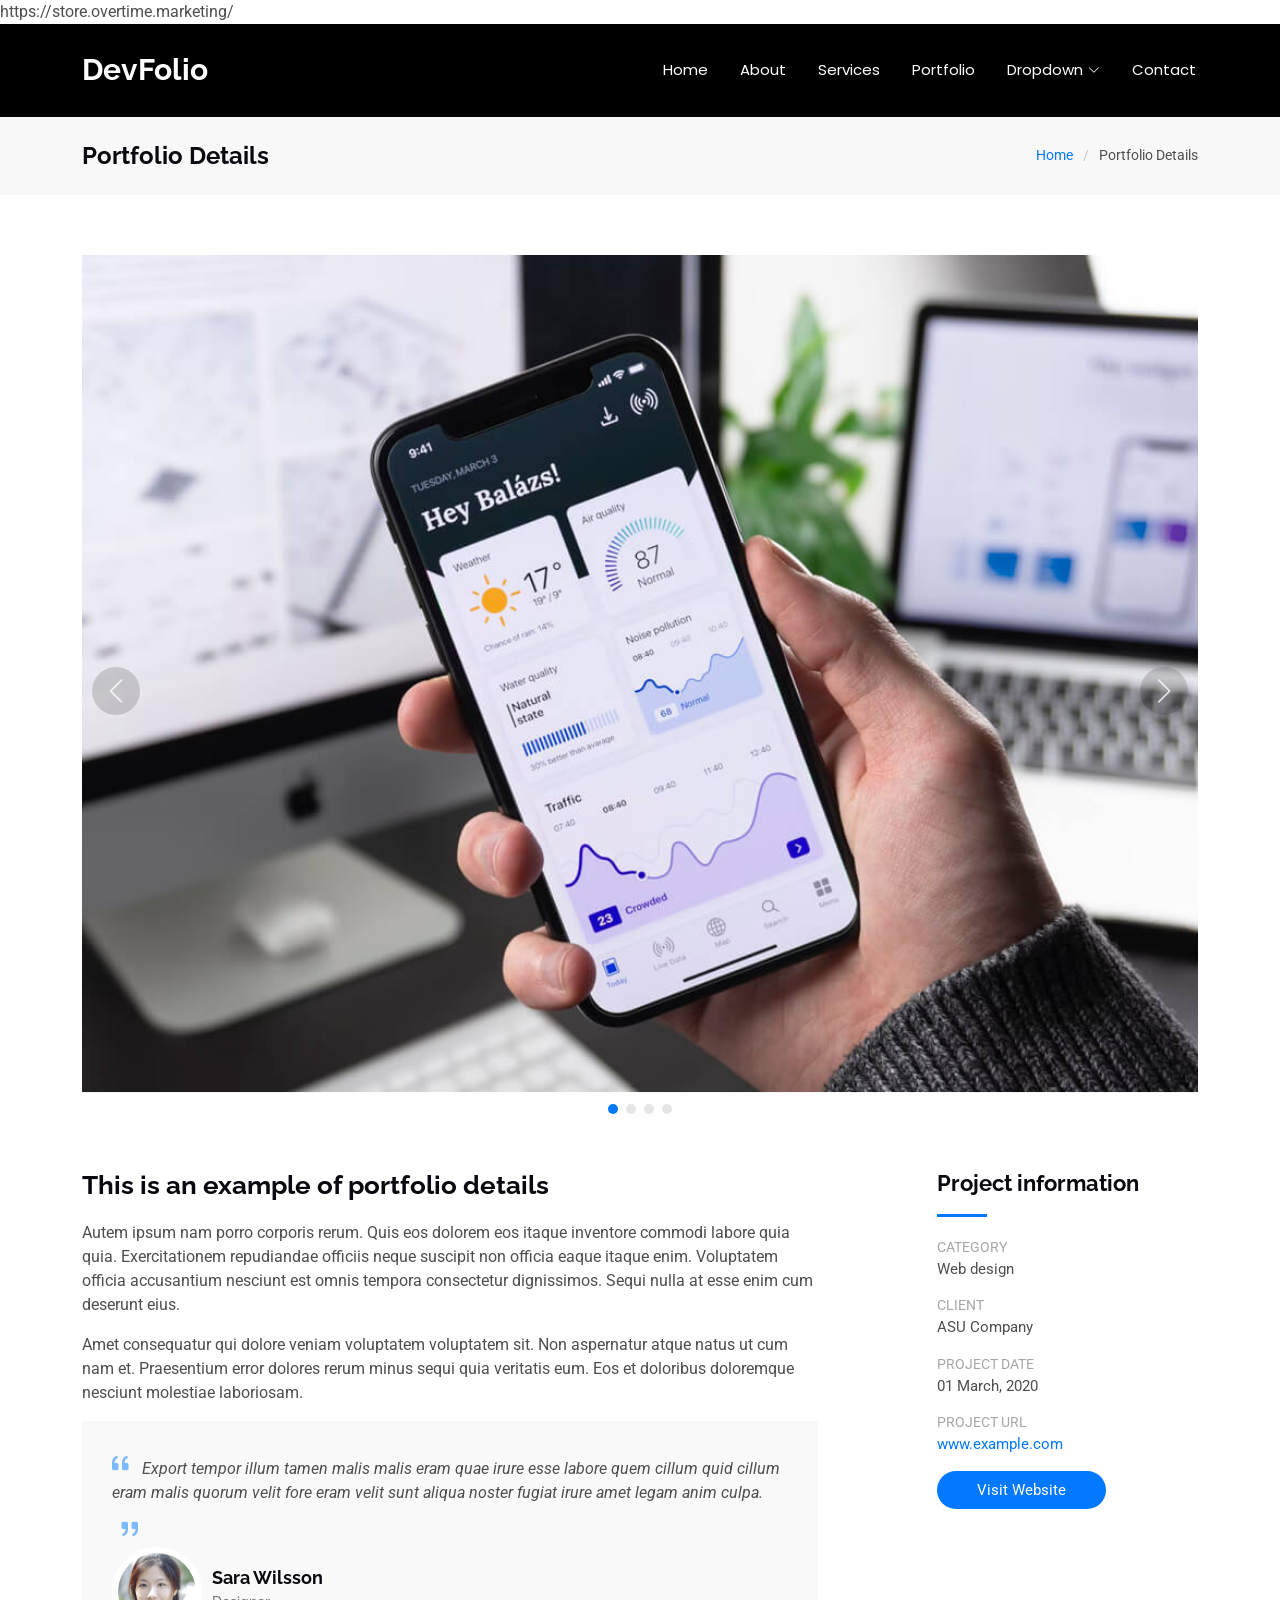
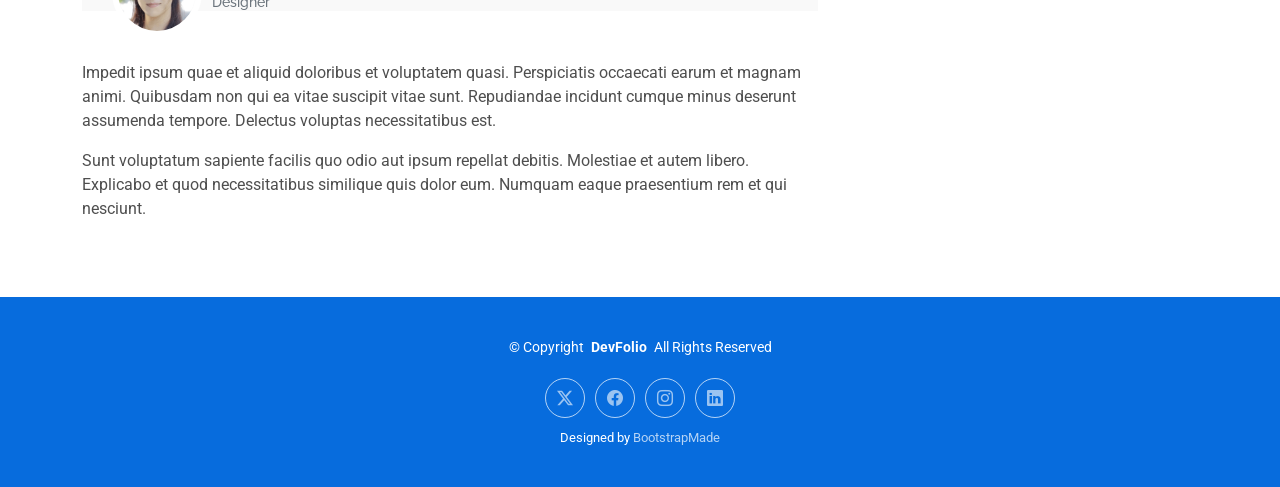
<file: portfolio-details.html>
https://store.overtime.marketing/<!DOCTYPE html>
<html lang="en">

<head>
  <meta charset="utf-8">
  <meta content="width=device-width, initial-scale=1.0" name="viewport">
  <title>Portfolio Details - DevFolio Bootstrap Template</title>
  <meta content="" name="description">
  <meta content="" name="keywords">

  <!-- Favicons -->
  <link href="assets/img/favicon.png" rel="icon">
  <link href="assets/img/apple-touch-icon.png" rel="apple-touch-icon">

  <!-- Fonts -->
  <link href="https://fonts.googleapis.com" rel="preconnect">
  <link href="https://fonts.gstatic.com" rel="preconnect" crossorigin>
  <link href="https://fonts.googleapis.com/css2?family=Roboto:ital,wght@0,100;0,300;0,400;0,500;0,700;0,900;1,100;1,300;1,400;1,500;1,700;1,900&family=Poppins:ital,wght@0,100;0,200;0,300;0,400;0,500;0,600;0,700;0,800;0,900;1,100;1,200;1,300;1,400;1,500;1,600;1,700;1,800;1,900&family=Raleway:ital,wght@0,100;0,200;0,300;0,400;0,500;0,600;0,700;0,800;0,900;1,100;1,200;1,300;1,400;1,500;1,600;1,700;1,800;1,900&display=swap" rel="stylesheet">

  <!-- Vendor CSS Files -->
  <link href="assets/vendor/bootstrap/css/bootstrap.min.css" rel="stylesheet">
  <link href="assets/vendor/bootstrap-icons/bootstrap-icons.css" rel="stylesheet">
  <link href="assets/vendor/aos/aos.css" rel="stylesheet">
  <link href="assets/vendor/glightbox/css/glightbox.min.css" rel="stylesheet">
  <link href="assets/vendor/swiper/swiper-bundle.min.css" rel="stylesheet">

  <!-- Main CSS File -->
  <link href="assets/css/main.css" rel="stylesheet">

  <!-- =======================================================
  * Template Name: DevFolio
  * Template URL: https://bootstrapmade.com/devfolio-bootstrap-portfolio-html-template/
  * Updated: Jun 14 2024 with Bootstrap v5.3.3
  * Author: BootstrapMade.com
  * License: https://bootstrapmade.com/license/
  ======================================================== -->
</head>

<body class="portfolio-details-page">

  <header id="header" class="header d-flex align-items-center sticky-top">
    <div class="container-fluid container-xl position-relative d-flex align-items-center justify-content-between">

      <a href="index.html" class="logo d-flex align-items-center">
        <!-- Uncomment the line below if you also wish to use an image logo -->
        <!-- <img src="assets/img/logo.png" alt=""> -->
        <h1 class="sitename">DevFolio</h1>
      </a>

      <nav id="navmenu" class="navmenu">
        <ul>
          <li><a href="#hero">Home<br></a></li>
          <li><a href="#about">About</a></li>
          <li><a href="#services">Services</a></li>
          <li><a href="#portfolio">Portfolio</a></li>
          <li class="dropdown"><a href="#"><span>Dropdown</span> <i class="bi bi-chevron-down toggle-dropdown"></i></a>
            <ul>
              <li><a href="#">Dropdown 1</a></li>
              <li class="dropdown"><a href="#"><span>Deep Dropdown</span> <i class="bi bi-chevron-down toggle-dropdown"></i></a>
                <ul>
                  <li><a href="#">Deep Dropdown 1</a></li>
                  <li><a href="#">Deep Dropdown 2</a></li>
                  <li><a href="#">Deep Dropdown 3</a></li>
                  <li><a href="#">Deep Dropdown 4</a></li>
                  <li><a href="#">Deep Dropdown 5</a></li>
                </ul>
              </li>
              <li><a href="#">Dropdown 2</a></li>
              <li><a href="#">Dropdown 3</a></li>
              <li><a href="#">Dropdown 4</a></li>
            </ul>
          </li>
          <li><a href="#contact">Contact</a></li>
        </ul>
        <i class="mobile-nav-toggle d-xl-none bi bi-list"></i>
      </nav>

    </div>
  </header>

  <main class="main">

    <!-- Page Title -->
    <div class="page-title" data-aos="fade">
      <div class="container d-lg-flex justify-content-between align-items-center">
        <h1 class="mb-2 mb-lg-0">Portfolio Details</h1>
        <nav class="breadcrumbs">
          <ol>
            <li><a href="index.html">Home</a></li>
            <li class="current">Portfolio Details</li>
          </ol>
        </nav>
      </div>
    </div><!-- End Page Title -->

    <!-- Portfolio Details Section -->
    <section id="portfolio-details" class="portfolio-details section">

      <div class="container" data-aos="fade-up">

        <div class="portfolio-details-slider swiper init-swiper">
          <script type="application/json" class="swiper-config">
            {
              "loop": true,
              "speed": 600,
              "autoplay": {
                "delay": 5000
              },
              "slidesPerView": "auto",
              "navigation": {
                "nextEl": ".swiper-button-next",
                "prevEl": ".swiper-button-prev"
              },
              "pagination": {
                "el": ".swiper-pagination",
                "type": "bullets",
                "clickable": true
              }
            }
          </script>
          <div class="swiper-wrapper align-items-center">

            <div class="swiper-slide">
              <img src="assets/img/portfolio/app-1.jpg" alt="">
            </div>

            <div class="swiper-slide">
              <img src="assets/img/portfolio/product-1.jpg" alt="">
            </div>

            <div class="swiper-slide">
              <img src="assets/img/portfolio/branding-1.jpg" alt="">
            </div>

            <div class="swiper-slide">
              <img src="assets/img/portfolio/books-1.jpg" alt="">
            </div>

          </div>
          <div class="swiper-button-prev"></div>
          <div class="swiper-button-next"></div>
          <div class="swiper-pagination"></div>
        </div>

        <div class="row justify-content-between gy-4 mt-4">

          <div class="col-lg-8" data-aos="fade-up">
            <div class="portfolio-description">
              <h2>This is an example of portfolio details</h2>
              <p>
                Autem ipsum nam porro corporis rerum. Quis eos dolorem eos itaque inventore commodi labore quia quia. Exercitationem repudiandae officiis neque suscipit non officia eaque itaque enim. Voluptatem officia accusantium nesciunt est omnis tempora consectetur dignissimos. Sequi nulla at esse enim cum deserunt eius.
              </p>
              <p>
                Amet consequatur qui dolore veniam voluptatem voluptatem sit. Non aspernatur atque natus ut cum nam et. Praesentium error dolores rerum minus sequi quia veritatis eum. Eos et doloribus doloremque nesciunt molestiae laboriosam.
              </p>

              <div class="testimonial-item">
                <p>
                  <i class="bi bi-quote quote-icon-left"></i>
                  <span>Export tempor illum tamen malis malis eram quae irure esse labore quem cillum quid cillum eram malis quorum velit fore eram velit sunt aliqua noster fugiat irure amet legam anim culpa.</span>
                  <i class="bi bi-quote quote-icon-right"></i>
                </p>
                <div>
                  <img src="assets/img/testimonials/testimonials-2.jpg" class="testimonial-img" alt="">
                  <h3>Sara Wilsson</h3>
                  <h4>Designer</h4>
                </div>
              </div>

              <p>
                Impedit ipsum quae et aliquid doloribus et voluptatem quasi. Perspiciatis occaecati earum et magnam animi. Quibusdam non qui ea vitae suscipit vitae sunt. Repudiandae incidunt cumque minus deserunt assumenda tempore. Delectus voluptas necessitatibus est.
              </p>

              <p>
                Sunt voluptatum sapiente facilis quo odio aut ipsum repellat debitis. Molestiae et autem libero. Explicabo et quod necessitatibus similique quis dolor eum. Numquam eaque praesentium rem et qui nesciunt.
              </p>

            </div>
          </div>

          <div class="col-lg-3" data-aos="fade-up" data-aos-delay="100">
            <div class="portfolio-info">
              <h3>Project information</h3>
              <ul>
                <li><strong>Category</strong> Web design</li>
                <li><strong>Client</strong> ASU Company</li>
                <li><strong>Project date</strong> 01 March, 2020</li>
                <li><strong>Project URL</strong> <a href="#">www.example.com</a></li>
                <li><a href="#" class="btn-visit align-self-start">Visit Website</a></li>
              </ul>
            </div>
          </div>

        </div>

      </div>

    </section><!-- /Portfolio Details Section -->

  </main>

  <footer id="footer" class="footer">

    <div class="container">
      <div class="copyright text-center ">
        <p>© <span>Copyright</span> <strong class="px-1 sitename">DevFolio</strong> <span>All Rights Reserved</span></p>
      </div>
      <div class="social-links d-flex justify-content-center">
        <a href=""><i class="bi bi-twitter-x"></i></a>
        <a href=""><i class="bi bi-facebook"></i></a>
        <a href=""><i class="bi bi-instagram"></i></a>
        <a href=""><i class="bi bi-linkedin"></i></a>
      </div>
      <div class="credits">
        <!-- All the links in the footer should remain intact. -->
        <!-- You can delete the links only if you've purchased the pro version. -->
        <!-- Licensing information: https://bootstrapmade.com/license/ -->
        <!-- Purchase the pro version with working PHP/AJAX contact form: [buy-url] -->
        Designed by <a href="https://bootstrapmade.com/">BootstrapMade</a>
      </div>
    </div>

  </footer>

  <!-- Scroll Top -->
  <a href="#" id="scroll-top" class="scroll-top d-flex align-items-center justify-content-center"><i class="bi bi-arrow-up-short"></i></a>

  <!-- Preloader -->
  <div id="preloader"></div>

  <!-- Vendor JS Files -->
  <script src="assets/vendor/bootstrap/js/bootstrap.bundle.min.js"></script>
  <script src="assets/vendor/php-email-form/validate.js"></script>
  <script src="assets/vendor/aos/aos.js"></script>
  <script src="assets/vendor/typed.js/typed.umd.js"></script>
  <script src="assets/vendor/waypoints/noframework.waypoints.js"></script>
  <script src="assets/vendor/purecounter/purecounter_vanilla.js"></script>
  <script src="assets/vendor/glightbox/js/glightbox.min.js"></script>
  <script src="assets/vendor/imagesloaded/imagesloaded.pkgd.min.js"></script>
  <script src="assets/vendor/isotope-layout/isotope.pkgd.min.js"></script>
  <script src="assets/vendor/swiper/swiper-bundle.min.js"></script>

  <!-- Main JS File -->
  <script src="assets/js/main.js"></script>

</body>

</html>
</file>
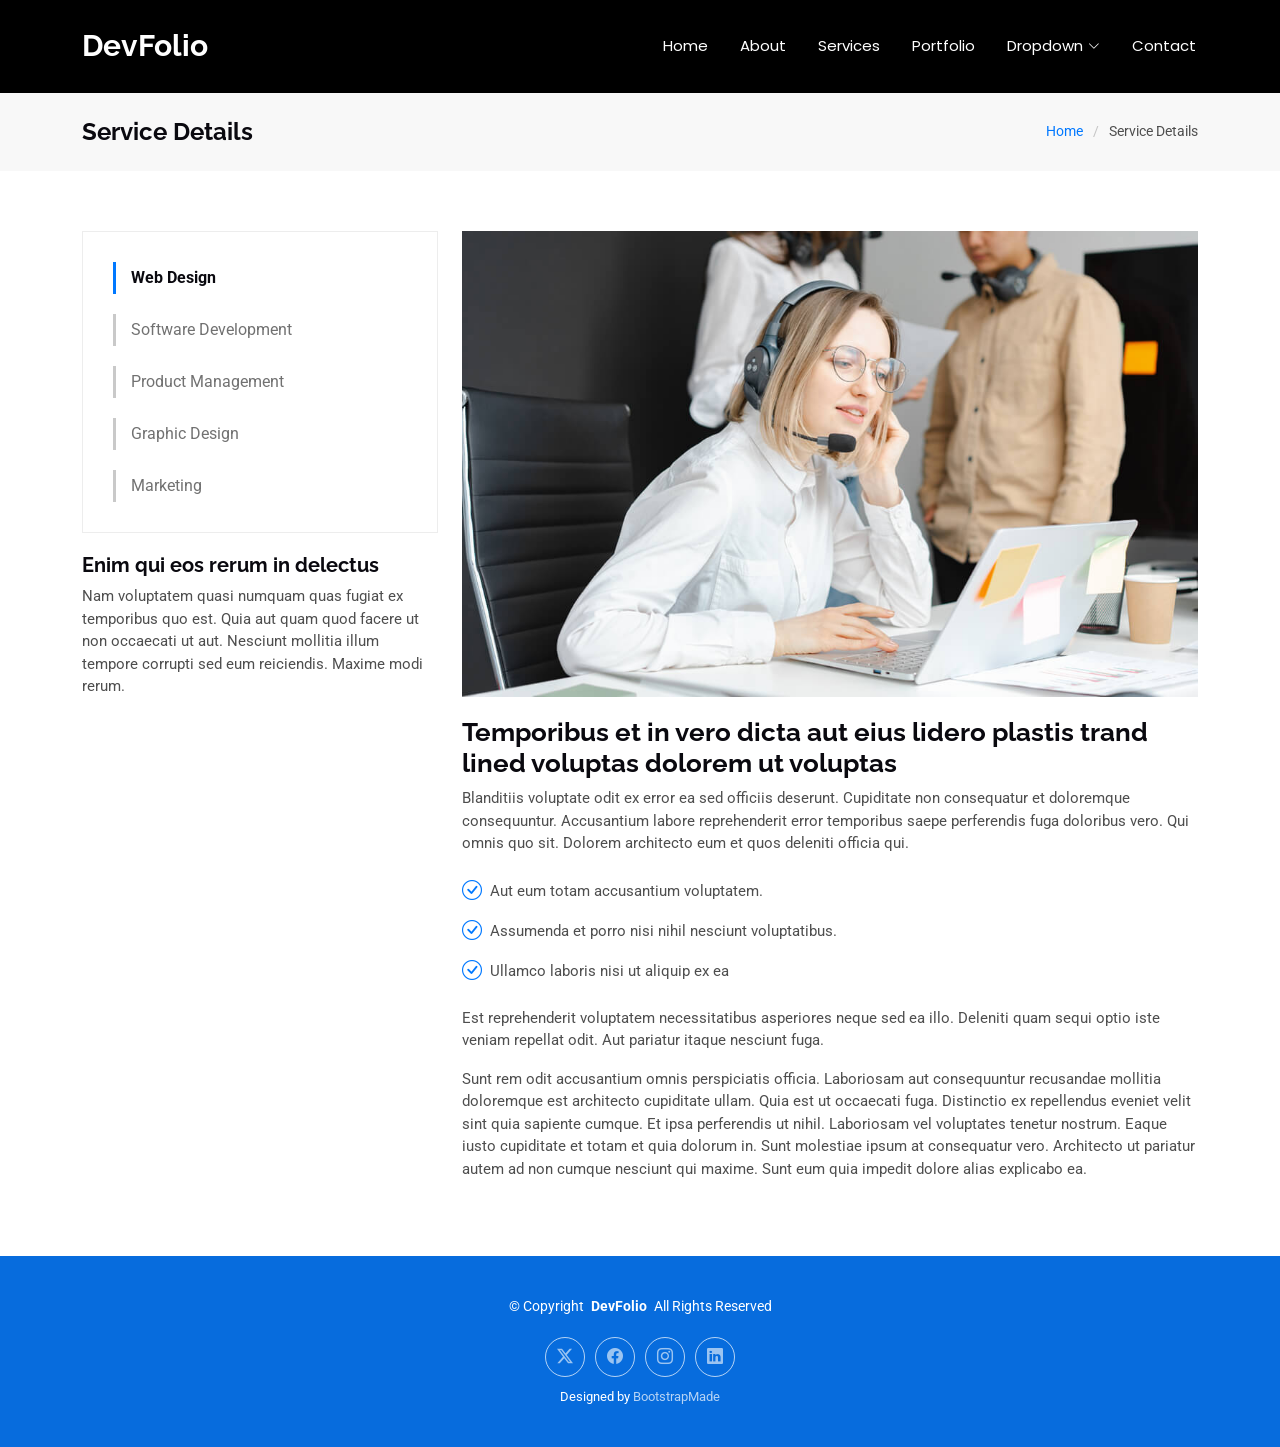
<file: service-details.html>
<!DOCTYPE html>
<html lang="en">

<head>
  <meta charset="utf-8">
  <meta content="width=device-width, initial-scale=1.0" name="viewport">
  <title>Service Details - DevFolio Bootstrap Template</title>
  <meta content="" name="description">
  <meta content="" name="keywords">

  <!-- Favicons -->
  <link href="assets/img/favicon.png" rel="icon">
  <link href="assets/img/apple-touch-icon.png" rel="apple-touch-icon">

  <!-- Fonts -->
  <link href="https://fonts.googleapis.com" rel="preconnect">
  <link href="https://fonts.gstatic.com" rel="preconnect" crossorigin>
  <link href="https://fonts.googleapis.com/css2?family=Roboto:ital,wght@0,100;0,300;0,400;0,500;0,700;0,900;1,100;1,300;1,400;1,500;1,700;1,900&family=Poppins:ital,wght@0,100;0,200;0,300;0,400;0,500;0,600;0,700;0,800;0,900;1,100;1,200;1,300;1,400;1,500;1,600;1,700;1,800;1,900&family=Raleway:ital,wght@0,100;0,200;0,300;0,400;0,500;0,600;0,700;0,800;0,900;1,100;1,200;1,300;1,400;1,500;1,600;1,700;1,800;1,900&display=swap" rel="stylesheet">

  <!-- Vendor CSS Files -->
  <link href="assets/vendor/bootstrap/css/bootstrap.min.css" rel="stylesheet">
  <link href="assets/vendor/bootstrap-icons/bootstrap-icons.css" rel="stylesheet">
  <link href="assets/vendor/aos/aos.css" rel="stylesheet">
  <link href="assets/vendor/glightbox/css/glightbox.min.css" rel="stylesheet">
  <link href="assets/vendor/swiper/swiper-bundle.min.css" rel="stylesheet">

  <!-- Main CSS File -->
  <link href="assets/css/main.css" rel="stylesheet">

  <!-- =======================================================
  * Template Name: DevFolio
  * Template URL: https://bootstrapmade.com/devfolio-bootstrap-portfolio-html-template/
  * Updated: Jun 14 2024 with Bootstrap v5.3.3
  * Author: BootstrapMade.com
  * License: https://bootstrapmade.com/license/
  ======================================================== -->
</head>

<body class="service-details-page">

  <header id="header" class="header d-flex align-items-center sticky-top">
    <div class="container-fluid container-xl position-relative d-flex align-items-center justify-content-between">

      <a href="index.html" class="logo d-flex align-items-center">
        <!-- Uncomment the line below if you also wish to use an image logo -->
        <!-- <img src="assets/img/logo.png" alt=""> -->
        <h1 class="sitename">DevFolio</h1>
      </a>

      <nav id="navmenu" class="navmenu">
        <ul>
          <li><a href="#hero">Home<br></a></li>
          <li><a href="#about">About</a></li>
          <li><a href="#services">Services</a></li>
          <li><a href="#portfolio">Portfolio</a></li>
          <li class="dropdown"><a href="#"><span>Dropdown</span> <i class="bi bi-chevron-down toggle-dropdown"></i></a>
            <ul>
              <li><a href="#">Dropdown 1</a></li>
              <li class="dropdown"><a href="#"><span>Deep Dropdown</span> <i class="bi bi-chevron-down toggle-dropdown"></i></a>
                <ul>
                  <li><a href="#">Deep Dropdown 1</a></li>
                  <li><a href="#">Deep Dropdown 2</a></li>
                  <li><a href="#">Deep Dropdown 3</a></li>
                  <li><a href="#">Deep Dropdown 4</a></li>
                  <li><a href="#">Deep Dropdown 5</a></li>
                </ul>
              </li>
              <li><a href="#">Dropdown 2</a></li>
              <li><a href="#">Dropdown 3</a></li>
              <li><a href="#">Dropdown 4</a></li>
            </ul>
          </li>
          <li><a href="#contact">Contact</a></li>
        </ul>
        <i class="mobile-nav-toggle d-xl-none bi bi-list"></i>
      </nav>

    </div>
  </header>

  <main class="main">

    <!-- Page Title -->
    <div class="page-title" data-aos="fade">
      <div class="container d-lg-flex justify-content-between align-items-center">
        <h1 class="mb-2 mb-lg-0">Service Details</h1>
        <nav class="breadcrumbs">
          <ol>
            <li><a href="index.html">Home</a></li>
            <li class="current">Service Details</li>
          </ol>
        </nav>
      </div>
    </div><!-- End Page Title -->

    <!-- Service Details Section -->
    <section id="service-details" class="service-details section">

      <div class="container">

        <div class="row gy-4">

          <div class="col-lg-4" data-aos="fade-up" data-aos-delay="100">
            <div class="services-list">
              <a href="#" class="active">Web Design</a>
              <a href="#">Software Development</a>
              <a href="#">Product Management</a>
              <a href="#">Graphic Design</a>
              <a href="#">Marketing</a>
            </div>

            <h4>Enim qui eos rerum in delectus</h4>
            <p>Nam voluptatem quasi numquam quas fugiat ex temporibus quo est. Quia aut quam quod facere ut non occaecati ut aut. Nesciunt mollitia illum tempore corrupti sed eum reiciendis. Maxime modi rerum.</p>
          </div>

          <div class="col-lg-8" data-aos="fade-up" data-aos-delay="200">
            <img src="assets/img/services.jpg" alt="" class="img-fluid services-img">
            <h3>Temporibus et in vero dicta aut eius lidero plastis trand lined voluptas dolorem ut voluptas</h3>
            <p>
              Blanditiis voluptate odit ex error ea sed officiis deserunt. Cupiditate non consequatur et doloremque consequuntur. Accusantium labore reprehenderit error temporibus saepe perferendis fuga doloribus vero. Qui omnis quo sit. Dolorem architecto eum et quos deleniti officia qui.
            </p>
            <ul>
              <li><i class="bi bi-check-circle"></i> <span>Aut eum totam accusantium voluptatem.</span></li>
              <li><i class="bi bi-check-circle"></i> <span>Assumenda et porro nisi nihil nesciunt voluptatibus.</span></li>
              <li><i class="bi bi-check-circle"></i> <span>Ullamco laboris nisi ut aliquip ex ea</span></li>
            </ul>
            <p>
              Est reprehenderit voluptatem necessitatibus asperiores neque sed ea illo. Deleniti quam sequi optio iste veniam repellat odit. Aut pariatur itaque nesciunt fuga.
            </p>
            <p>
              Sunt rem odit accusantium omnis perspiciatis officia. Laboriosam aut consequuntur recusandae mollitia doloremque est architecto cupiditate ullam. Quia est ut occaecati fuga. Distinctio ex repellendus eveniet velit sint quia sapiente cumque. Et ipsa perferendis ut nihil. Laboriosam vel voluptates tenetur nostrum. Eaque iusto cupiditate et totam et quia dolorum in. Sunt molestiae ipsum at consequatur vero. Architecto ut pariatur autem ad non cumque nesciunt qui maxime. Sunt eum quia impedit dolore alias explicabo ea.
            </p>
          </div>

        </div>

      </div>

    </section><!-- /Service Details Section -->

  </main>

  <footer id="footer" class="footer">

    <div class="container">
      <div class="copyright text-center ">
        <p>© <span>Copyright</span> <strong class="px-1 sitename">DevFolio</strong> <span>All Rights Reserved</span></p>
      </div>
      <div class="social-links d-flex justify-content-center">
        <a href=""><i class="bi bi-twitter-x"></i></a>
        <a href=""><i class="bi bi-facebook"></i></a>
        <a href=""><i class="bi bi-instagram"></i></a>
        <a href=""><i class="bi bi-linkedin"></i></a>
      </div>
      <div class="credits">
        <!-- All the links in the footer should remain intact. -->
        <!-- You can delete the links only if you've purchased the pro version. -->
        <!-- Licensing information: https://bootstrapmade.com/license/ -->
        <!-- Purchase the pro version with working PHP/AJAX contact form: [buy-url] -->
        Designed by <a href="https://bootstrapmade.com/">BootstrapMade</a>
      </div>
    </div>

  </footer>

  <!-- Scroll Top -->
  <a href="#" id="scroll-top" class="scroll-top d-flex align-items-center justify-content-center"><i class="bi bi-arrow-up-short"></i></a>

  <!-- Preloader -->
  <div id="preloader"></div>

  <!-- Vendor JS Files -->
  <script src="assets/vendor/bootstrap/js/bootstrap.bundle.min.js"></script>
  <script src="assets/vendor/php-email-form/validate.js"></script>
  <script src="assets/vendor/aos/aos.js"></script>
  <script src="assets/vendor/typed.js/typed.umd.js"></script>
  <script src="assets/vendor/waypoints/noframework.waypoints.js"></script>
  <script src="assets/vendor/purecounter/purecounter_vanilla.js"></script>
  <script src="assets/vendor/glightbox/js/glightbox.min.js"></script>
  <script src="assets/vendor/imagesloaded/imagesloaded.pkgd.min.js"></script>
  <script src="assets/vendor/isotope-layout/isotope.pkgd.min.js"></script>
  <script src="assets/vendor/swiper/swiper-bundle.min.js"></script>

  <!-- Main JS File -->
  <script src="assets/js/main.js"></script>

</body>

</html>
</file>
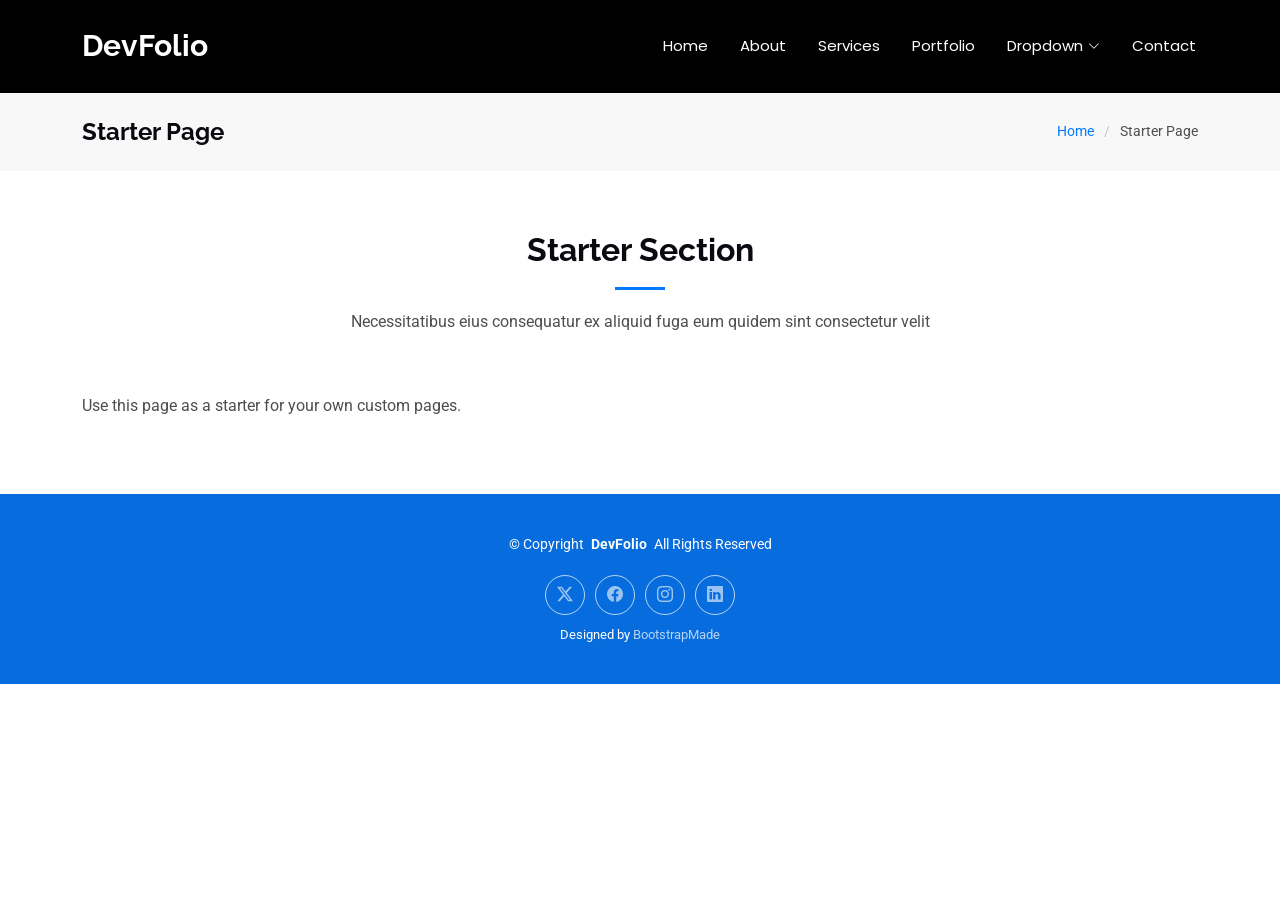
<file: starter-page.html>
<!DOCTYPE html>
<html lang="en">

<head>
  <meta charset="utf-8">
  <meta content="width=device-width, initial-scale=1.0" name="viewport">
  <title>Starter Page - DevFolio Bootstrap Template</title>
  <meta content="" name="description">
  <meta content="" name="keywords">

  <!-- Favicons -->
  <link href="assets/img/favicon.png" rel="icon">
  <link href="assets/img/apple-touch-icon.png" rel="apple-touch-icon">

  <!-- Fonts -->
  <link href="https://fonts.googleapis.com" rel="preconnect">
  <link href="https://fonts.gstatic.com" rel="preconnect" crossorigin>
  <link href="https://fonts.googleapis.com/css2?family=Roboto:ital,wght@0,100;0,300;0,400;0,500;0,700;0,900;1,100;1,300;1,400;1,500;1,700;1,900&family=Poppins:ital,wght@0,100;0,200;0,300;0,400;0,500;0,600;0,700;0,800;0,900;1,100;1,200;1,300;1,400;1,500;1,600;1,700;1,800;1,900&family=Raleway:ital,wght@0,100;0,200;0,300;0,400;0,500;0,600;0,700;0,800;0,900;1,100;1,200;1,300;1,400;1,500;1,600;1,700;1,800;1,900&display=swap" rel="stylesheet">

  <!-- Vendor CSS Files -->
  <link href="assets/vendor/bootstrap/css/bootstrap.min.css" rel="stylesheet">
  <link href="assets/vendor/bootstrap-icons/bootstrap-icons.css" rel="stylesheet">
  <link href="assets/vendor/aos/aos.css" rel="stylesheet">
  <link href="assets/vendor/glightbox/css/glightbox.min.css" rel="stylesheet">
  <link href="assets/vendor/swiper/swiper-bundle.min.css" rel="stylesheet">

  <!-- Main CSS File -->
  <link href="assets/css/main.css" rel="stylesheet">

  <!-- =======================================================
  * Template Name: DevFolio
  * Template URL: https://bootstrapmade.com/devfolio-bootstrap-portfolio-html-template/
  * Updated: Jun 14 2024 with Bootstrap v5.3.3
  * Author: BootstrapMade.com
  * License: https://bootstrapmade.com/license/
  ======================================================== -->
</head>

<body class="starter-page-page">

  <header id="header" class="header d-flex align-items-center sticky-top">
    <div class="container-fluid container-xl position-relative d-flex align-items-center justify-content-between">

      <a href="index.html" class="logo d-flex align-items-center">
        <!-- Uncomment the line below if you also wish to use an image logo -->
        <!-- <img src="assets/img/logo.png" alt=""> -->
        <h1 class="sitename">DevFolio</h1>
      </a>

      <nav id="navmenu" class="navmenu">
        <ul>
          <li><a href="#hero">Home<br></a></li>
          <li><a href="#about">About</a></li>
          <li><a href="#services">Services</a></li>
          <li><a href="#portfolio">Portfolio</a></li>
          <li class="dropdown"><a href="#"><span>Dropdown</span> <i class="bi bi-chevron-down toggle-dropdown"></i></a>
            <ul>
              <li><a href="#">Dropdown 1</a></li>
              <li class="dropdown"><a href="#"><span>Deep Dropdown</span> <i class="bi bi-chevron-down toggle-dropdown"></i></a>
                <ul>
                  <li><a href="#">Deep Dropdown 1</a></li>
                  <li><a href="#">Deep Dropdown 2</a></li>
                  <li><a href="#">Deep Dropdown 3</a></li>
                  <li><a href="#">Deep Dropdown 4</a></li>
                  <li><a href="#">Deep Dropdown 5</a></li>
                </ul>
              </li>
              <li><a href="#">Dropdown 2</a></li>
              <li><a href="#">Dropdown 3</a></li>
              <li><a href="#">Dropdown 4</a></li>
            </ul>
          </li>
          <li><a href="#contact">Contact</a></li>
        </ul>
        <i class="mobile-nav-toggle d-xl-none bi bi-list"></i>
      </nav>

    </div>
  </header>

  <main class="main">

    <!-- Page Title -->
    <div class="page-title" data-aos="fade">
      <div class="container d-lg-flex justify-content-between align-items-center">
        <h1 class="mb-2 mb-lg-0">Starter Page</h1>
        <nav class="breadcrumbs">
          <ol>
            <li><a href="index.html">Home</a></li>
            <li class="current">Starter Page</li>
          </ol>
        </nav>
      </div>
    </div><!-- End Page Title -->

    <!-- Starter Section Section -->
    <section id="starter-section" class="starter-section section">

      <!-- Section Title -->
      <div class="container section-title" data-aos="fade-up">
        <h2>Starter Section</h2>
        <p>Necessitatibus eius consequatur ex aliquid fuga eum quidem sint consectetur velit</p>
      </div><!-- End Section Title -->

      <div class="container" data-aos="fade-up">
        <p>Use this page as a starter for your own custom pages.</p>
      </div>

    </section><!-- /Starter Section Section -->

  </main>

  <footer id="footer" class="footer">

    <div class="container">
      <div class="copyright text-center ">
        <p>© <span>Copyright</span> <strong class="px-1 sitename">DevFolio</strong> <span>All Rights Reserved</span></p>
      </div>
      <div class="social-links d-flex justify-content-center">
        <a href=""><i class="bi bi-twitter-x"></i></a>
        <a href=""><i class="bi bi-facebook"></i></a>
        <a href=""><i class="bi bi-instagram"></i></a>
        <a href=""><i class="bi bi-linkedin"></i></a>
      </div>
      <div class="credits">
        <!-- All the links in the footer should remain intact. -->
        <!-- You can delete the links only if you've purchased the pro version. -->
        <!-- Licensing information: https://bootstrapmade.com/license/ -->
        <!-- Purchase the pro version with working PHP/AJAX contact form: [buy-url] -->
        Designed by <a href="https://bootstrapmade.com/">BootstrapMade</a>
      </div>
    </div>

  </footer>

  <!-- Scroll Top -->
  <a href="#" id="scroll-top" class="scroll-top d-flex align-items-center justify-content-center"><i class="bi bi-arrow-up-short"></i></a>

  <!-- Preloader -->
  <div id="preloader"></div>

  <!-- Vendor JS Files -->
  <script src="assets/vendor/bootstrap/js/bootstrap.bundle.min.js"></script>
  <script src="assets/vendor/php-email-form/validate.js"></script>
  <script src="assets/vendor/aos/aos.js"></script>
  <script src="assets/vendor/typed.js/typed.umd.js"></script>
  <script src="assets/vendor/waypoints/noframework.waypoints.js"></script>
  <script src="assets/vendor/purecounter/purecounter_vanilla.js"></script>
  <script src="assets/vendor/glightbox/js/glightbox.min.js"></script>
  <script src="assets/vendor/imagesloaded/imagesloaded.pkgd.min.js"></script>
  <script src="assets/vendor/isotope-layout/isotope.pkgd.min.js"></script>
  <script src="assets/vendor/swiper/swiper-bundle.min.js"></script>

  <!-- Main JS File -->
  <script src="assets/js/main.js"></script>

</body>

</html>
</file>
<file: assets/css/main.css>
/**
* Template Name: DevFolio
* Template URL: https://bootstrapmade.com/devfolio-bootstrap-portfolio-html-template/
* Updated: Jun 14 2024 with Bootstrap v5.3.3
* Author: BootstrapMade.com
* License: https://bootstrapmade.com/license/
*/

/*--------------------------------------------------------------
# Font & Color Variables
# Help: https://bootstrapmade.com/color-system/
--------------------------------------------------------------*/
/* Fonts */
:root {
  --default-font: "Roboto",  system-ui, -apple-system, "Segoe UI", Roboto, "Helvetica Neue", Arial, "Noto Sans", "Liberation Sans", sans-serif, "Apple Color Emoji", "Segoe UI Emoji", "Segoe UI Symbol", "Noto Color Emoji";
  --heading-font: "Raleway",  sans-serif;
  --nav-font: "Poppins",  sans-serif;
}

/* Global Colors - The following color variables are used throughout the website. Updating them here will change the color scheme of the entire website */
:root { 
  --background-color: #ffffff; /* Background color for the entire website, including individual sections */
  --default-color: #4e4e4e; /* Default color used for the majority of the text content across the entire website */
  --heading-color: #0a090f; /* Color for headings, subheadings and title throughout the website */
  --accent-color: #0078ff; /* Accent color that represents your brand on the website. It's used for buttons, links, and other elements that need to stand out */
  --contrast-color: #ffffff; /* The contrast color is used for elements when the background color is one of the heading, accent, or default colors. Its purpose is to ensure proper contrast and readability when placed over these more dominant colors */
}

/* Nav Menu Colors - The following color variables are used specifically for the navigation menu. They are separate from the global colors to allow for more customization options */
:root {
  --nav-color: #ffffff;  /* The default color of the main navmenu links */
  --nav-hover-color: #ffffff; /* Applied to main navmenu links when they are hovered over or active */
  --nav-dropdown-background-color: #ffffff; /* Used as the background color for dropdown items that appear when hovering over primary navigation items */
  --nav-dropdown-color: #212529; /* Used for navigation links of the dropdown items in the navigation menu. */
  --nav-dropdown-hover-color: #0078ff; /* Similar to --nav-hover-color, this color is applied to dropdown navigation links when they are hovered over. */
}

/* Template Custom Colors */
:root {
  --alt-background-color: #076cdd;
}

/* Smooth scroll */
:root {
  scroll-behavior: smooth;
}

/*--------------------------------------------------------------
# General
--------------------------------------------------------------*/
body {
  color: var(--default-color);
  background-color: var(--background-color);
  font-family: var(--default-font);
}

a {
  color: var(--accent-color);
  text-decoration: none;
  transition: 0.3s;
}

a:hover {
  color: color-mix(in srgb, var(--accent-color), transparent 25%);
  text-decoration: none;
}

h1,
h2,
h3,
h4,
h5,
h6 {
  color: var(--heading-color);
  font-family: var(--heading-font);
}

/*--------------------------------------------------------------
# Global Header
--------------------------------------------------------------*/
.header {
  --background-color: #000000;
  --default-color: #ffffff;
  --heading-color: #ffffff;
  color: var(--default-color);
  background-color: var(--background-color);
  padding: 20px 0;
  transition: all 0.5s;
  z-index: 997;
}

.header .logo {
  line-height: 1;
}

.header .logo img {
  max-height: 32px;
  margin-right: 8px;
}

.header .logo h1 {
  font-size: 30px;
  margin: 0;
  font-weight: 700;
  color: var(--heading-color);
}

.scrolled .header {
  box-shadow: 0px 0 18px color-mix(in srgb, var(--default-color), transparent 85%);
}

/*--------------------------------------------------------------
# Navigation Menu
--------------------------------------------------------------*/
/* Desktop Navigation */
@media (min-width: 1200px) {
  .navmenu {
    padding: 0;
  }

  .navmenu ul {
    margin: 0;
    padding: 0;
    display: flex;
    list-style: none;
    align-items: center;
  }

  .navmenu li {
    position: relative;
  }

  .navmenu>ul>li {
    white-space: nowrap;
    padding: 15px 14px;
  }

  .navmenu>ul>li:last-child {
    padding-right: 0;
  }

  .navmenu a,
  .navmenu a:focus {
    color: var(--nav-color);
    font-size: 15px;
    padding: 0 2px;
    font-family: var(--nav-font);
    font-weight: 400;
    display: flex;
    align-items: center;
    justify-content: space-between;
    white-space: nowrap;
    transition: 0.3s;
    position: relative;
  }

  .navmenu a i,
  .navmenu a:focus i {
    font-size: 12px;
    line-height: 0;
    margin-left: 5px;
    transition: 0.3s;
  }

  .navmenu>ul>li>a:before {
    content: "";
    position: absolute;
    width: 100%;
    height: 2px;
    bottom: -6px;
    left: 0;
    background-color: var(--nav-hover-color);
    visibility: hidden;
    width: 0px;
    transition: all 0.3s ease-in-out 0s;
  }

  .navmenu a:hover:before,
  .navmenu li:hover>a:before,
  .navmenu .active:before {
    visibility: visible;
    width: 100%;
  }

  .navmenu li:hover>a,
  .navmenu .active,
  .navmenu .active:focus {
    color: var(--nav-hover-color);
  }

  .navmenu .dropdown ul {
    margin: 0;
    padding: 10px 0;
    background: var(--nav-dropdown-background-color);
    display: block;
    position: absolute;
    visibility: hidden;
    left: 14px;
    top: 130%;
    opacity: 0;
    transition: 0.3s;
    border-radius: 4px;
    z-index: 99;
    box-shadow: 0px 0px 30px color-mix(in srgb, var(--default-color), transparent 85%);
  }

  .navmenu .dropdown ul li {
    min-width: 200px;
  }

  .navmenu .dropdown ul a {
    padding: 10px 20px;
    font-size: 15px;
    text-transform: none;
    color: var(--nav-dropdown-color);
  }

  .navmenu .dropdown ul a i {
    font-size: 12px;
  }

  .navmenu .dropdown ul a:hover,
  .navmenu .dropdown ul .active:hover,
  .navmenu .dropdown ul li:hover>a {
    color: var(--nav-dropdown-hover-color);
  }

  .navmenu .dropdown:hover>ul {
    opacity: 1;
    top: 100%;
    visibility: visible;
  }

  .navmenu .dropdown .dropdown ul {
    top: 0;
    left: -90%;
    visibility: hidden;
  }

  .navmenu .dropdown .dropdown:hover>ul {
    opacity: 1;
    top: 0;
    left: -100%;
    visibility: visible;
  }
}

/* Mobile Navigation */
@media (max-width: 1199px) {
  .mobile-nav-toggle {
    color: var(--nav-color);
    font-size: 28px;
    line-height: 0;
    margin-right: 10px;
    cursor: pointer;
    transition: color 0.3s;
  }

  .navmenu {
    padding: 0;
    z-index: 9997;
  }

  .navmenu ul {
    display: none;
    position: absolute;
    inset: 60px 20px 20px 20px;
    padding: 10px 0;
    margin: 0;
    border-radius: 6px;
    background-color: var(--nav-dropdown-background-color);
    border: 1px solid color-mix(in srgb, var(--default-color), transparent 90%);
    box-shadow: none;
    overflow-y: auto;
    transition: 0.3s;
    z-index: 9998;
  }

  .navmenu a,
  .navmenu a:focus {
    color: var(--nav-dropdown-color);
    padding: 10px 20px;
    font-family: var(--nav-font);
    font-size: 17px;
    font-weight: 500;
    display: flex;
    align-items: center;
    justify-content: space-between;
    white-space: nowrap;
    transition: 0.3s;
  }

  .navmenu a i,
  .navmenu a:focus i {
    font-size: 12px;
    line-height: 0;
    margin-left: 5px;
    width: 30px;
    height: 30px;
    display: flex;
    align-items: center;
    justify-content: center;
    border-radius: 50%;
    transition: 0.3s;
    background-color: color-mix(in srgb, var(--accent-color), transparent 90%);
  }

  .navmenu a i:hover,
  .navmenu a:focus i:hover {
    background-color: var(--accent-color);
    color: var(--contrast-color);
  }

  .navmenu a:hover,
  .navmenu .active,
  .navmenu .active:focus {
    color: var(--nav-dropdown-hover-color);
  }

  .navmenu .active i,
  .navmenu .active:focus i {
    background-color: var(--accent-color);
    color: var(--contrast-color);
    transform: rotate(180deg);
  }

  .navmenu .dropdown ul {
    position: static;
    display: none;
    z-index: 99;
    padding: 10px 0;
    margin: 10px 20px;
    background-color: var(--nav-dropdown-background-color);
    transition: all 0.5s ease-in-out;
  }

  .navmenu .dropdown ul ul {
    background-color: rgba(33, 37, 41, 0.1);
  }

  .navmenu .dropdown>.dropdown-active {
    display: block;
    background-color: rgba(33, 37, 41, 0.03);
  }

  .mobile-nav-active {
    overflow: hidden;
  }

  .mobile-nav-active .mobile-nav-toggle {
    color: #fff;
    position: absolute;
    font-size: 32px;
    top: 15px;
    right: 15px;
    margin-right: 0;
    z-index: 9999;
  }

  .mobile-nav-active .navmenu {
    position: fixed;
    overflow: hidden;
    inset: 0;
    background: rgba(33, 37, 41, 0.8);
    transition: 0.3s;
  }

  .mobile-nav-active .navmenu>ul {
    display: block;
  }
}

/*--------------------------------------------------------------
# Global Footer
--------------------------------------------------------------*/
.footer {
  --background-color: var(--alt-background-color);
  --default-color: #fff;
  color: var(--default-color);
  background-color: var(--background-color);
  font-size: 14px;
  padding: 40px 0;
  position: relative;
}

.footer .copyright p {
  margin-bottom: 0;
}

.footer .social-links {
  margin-top: 20px;
}

.footer .social-links a {
  display: flex;
  align-items: center;
  justify-content: center;
  width: 40px;
  height: 40px;
  border-radius: 50%;
  border: 1px solid color-mix(in srgb, var(--default-color), transparent 30%);
  font-size: 16px;
  color: color-mix(in srgb, var(--default-color), transparent 40%);
  margin: 0 5px;
  transition: 0.3s;
}

.footer .social-links a:hover {
  color: var(--default-color);
  border-color: var(--default-color);
}

.footer .credits {
  margin-top: 10px;
  font-size: 13px;
  text-align: center;
}

.footer .credits a {
  color: color-mix(in srgb, var(--default-color), transparent 30%);
}

/*--------------------------------------------------------------
# Preloader
--------------------------------------------------------------*/
#preloader {
  position: fixed;
  inset: 0;
  z-index: 999999;
  overflow: hidden;
  background: var(--background-color);
  transition: all 0.6s ease-out;
}

#preloader:before {
  content: "";
  position: fixed;
  top: calc(50% - 30px);
  left: calc(50% - 30px);
  border: 6px solid #ffffff;
  border-color: var(--accent-color) transparent var(--accent-color) transparent;
  border-radius: 50%;
  width: 60px;
  height: 60px;
  animation: animate-preloader 1.5s linear infinite;
}

@keyframes animate-preloader {
  0% {
    transform: rotate(0deg);
  }

  100% {
    transform: rotate(360deg);
  }
}

/*--------------------------------------------------------------
# Scroll Top Button
--------------------------------------------------------------*/
.scroll-top {
  position: fixed;
  visibility: hidden;
  opacity: 0;
  right: 15px;
  bottom: -15px;
  z-index: 99999;
  background-color: var(--accent-color);
  width: 44px;
  height: 44px;
  border-radius: 50px;
  transition: all 0.4s;
}

.scroll-top i {
  font-size: 24px;
  color: var(--contrast-color);
  line-height: 0;
}

.scroll-top:hover {
  background-color: color-mix(in srgb, var(--accent-color), transparent 20%);
  color: var(--contrast-color);
}

.scroll-top.active {
  visibility: visible;
  opacity: 1;
  bottom: 15px;
}

/*--------------------------------------------------------------
# Disable aos animation delay on mobile devices
--------------------------------------------------------------*/
@media screen and (max-width: 768px) {
  [data-aos-delay] {
    transition-delay: 0 !important;
  }
}

/*--------------------------------------------------------------
# Global Page Titles & Breadcrumbs
--------------------------------------------------------------*/
.page-title {
  --background-color: color-mix(in srgb, var(--default-color), transparent 96%);
  color: var(--default-color);
  background-color: var(--background-color);
  padding: 25px 0;
  position: relative;
}

.page-title h1 {
  font-size: 24px;
  font-weight: 700;
}

.page-title .breadcrumbs ol {
  display: flex;
  flex-wrap: wrap;
  list-style: none;
  padding: 0;
  margin: 0;
  font-size: 14px;
  font-weight: 400;
}

.page-title .breadcrumbs ol li+li {
  padding-left: 10px;
}

.page-title .breadcrumbs ol li+li::before {
  content: "/";
  display: inline-block;
  padding-right: 10px;
  color: color-mix(in srgb, var(--default-color), transparent 70%);
}

/*--------------------------------------------------------------
# Global Sections
--------------------------------------------------------------*/
section,
.section {
  color: var(--default-color);
  background-color: var(--background-color);
  padding: 60px 0;
  scroll-margin-top: 92px;
  overflow: clip;
}

@media (max-width: 1199px) {

  section,
  .section {
    scroll-margin-top: 76px;
  }
}

/*--------------------------------------------------------------
# Global Section Titles
--------------------------------------------------------------*/
.section-title {
  text-align: center;
  padding-bottom: 60px;
  position: relative;
}

.section-title h2 {
  font-size: 32px;
  font-weight: 700;
  margin-bottom: 20px;
  padding-bottom: 20px;
  position: relative;
}

.section-title h2:after {
  content: "";
  position: absolute;
  display: block;
  width: 50px;
  height: 3px;
  background: var(--accent-color);
  left: 0;
  right: 0;
  bottom: 0;
  margin: auto;
}

.section-title p {
  margin-bottom: 0;
}

/*--------------------------------------------------------------
# Hero Section
--------------------------------------------------------------*/
.hero {
  --background-color: #000000;
  --default-color: #ffffff;
  --heading-color: #ffffff;
  width: 100%;
  min-height: calc(100vh - 92px);
  position: relative;
  padding: 60px 0;
  display: flex;
  align-items: center;
  justify-content: center;
}

.hero img {
  position: absolute;
  inset: 0;
  display: block;
  width: 100%;
  height: 100%;
  object-fit: cover;
  z-index: 1;
}

.hero:before {
  content: "";
  background: color-mix(in srgb, var(--background-color), transparent 30%);
  position: absolute;
  inset: 0;
  z-index: 2;
}

.hero .container {
  position: relative;
  z-index: 3;
}

.hero h2 {
  margin: 0;
  font-size: 64px;
  font-weight: 700;
}

.hero p {
  margin: 5px 0 0 0;
  font-size: 36px;
  font-weight: 600;
}

.hero p span {
  letter-spacing: 1px;
}

@media (max-width: 768px) {
  .hero h2 {
    font-size: 32px;
  }

  .hero p {
    font-size: 20px;
  }
}

/*--------------------------------------------------------------
# About Section
--------------------------------------------------------------*/
.about .container {
  box-shadow: 0px 2px 15px rgba(0, 0, 0, 0.1);
  padding: 30px;
}

.about .skills-content h5 {
  font-size: 18px;
  font-weight: 700;
  margin: 30px 0 15px 0;
}

.about .progress {
  height: 36px;
  display: block;
  background: none;
  border-radius: 0;
  margin-top: 15px;
}

.about .progress .skill {
  color: var(--default-color);
  padding: 0;
  margin: 0 0 6px 0;
  text-transform: uppercase;
  display: block;
  font-weight: 600;
  font-family: var(--heading-font);
}

.about .progress .skill .val {
  float: right;
  font-style: normal;
}

.about .progress-bar-wrap {
  background: color-mix(in srgb, var(--default-color), transparent 90%);
  height: 10px;
}

.about .progress-bar {
  width: 1px;
  height: 10px;
  transition: 0.9s;
  background-color: var(--accent-color);
}

.about .about-me h4 {
  font-size: 28px;
  position: relative;
  padding-bottom: 10px;
  margin-bottom: 30px;
  font-weight: 700;
}

.about .about-me h4:after {
  content: "";
  position: absolute;
  display: block;
  width: 64px;
  height: 3px;
  background: var(--accent-color);
  left: 0;
  bottom: 0;
  margin: auto;
}

.about .about-me p {
  font-size: 18px;
}

/*--------------------------------------------------------------
# Resume Section
--------------------------------------------------------------*/
.resume .resume-title {
  color: var(--heading-color);
  font-size: 26px;
  font-weight: 700;
  margin-top: 20px;
  margin-bottom: 20px;
}

.resume .resume-item {
  padding: 0 0 20px 20px;
  margin-top: -2px;
  border-left: 2px solid var(--accent-color);
  position: relative;
}

.resume .resume-item h4 {
  line-height: 18px;
  font-size: 18px;
  font-weight: 600;
  text-transform: uppercase;
  color: color-mix(in srgb, var(--default-color), transparent 20%);
  margin-bottom: 10px;
}

.resume .resume-item h5 {
  font-size: 16px;
  padding: 5px 15px;
  display: inline-block;
  font-weight: 600;
  margin-bottom: 10px;
}

.resume .resume-item ul {
  padding-left: 20px;
}

.resume .resume-item ul li {
  padding-bottom: 10px;
}

.resume .resume-item:last-child {
  padding-bottom: 0;
}

.resume .resume-item::before {
  content: "";
  position: absolute;
  width: 16px;
  height: 16px;
  border-radius: 50px;
  left: -9px;
  top: 0;
  background: var(--background-color);
  border: 2px solid var(--accent-color);
}

/*--------------------------------------------------------------
# Services Section
--------------------------------------------------------------*/
.services .service-item {
  box-shadow: 0px 5px 90px 0px color-mix(in srgb, var(--default-color), transparent 90%);
  padding: 60px 30px;
  transition: all ease-in-out 0.3s;
  border-radius: 18px;
  border-bottom: 5px solid var(--background-color);
  height: 100%;
}

.services .service-item .icon {
  color: var(--contrast-color);
  background: var(--accent-color);
  margin: 0;
  width: 64px;
  height: 64px;
  border-radius: 50px;
  display: flex;
  align-items: center;
  justify-content: center;
  margin-bottom: 20px;
  font-size: 28px;
  transition: ease-in-out 0.3s;
}

.services .service-item h3 {
  font-weight: 700;
  margin: 10px 0 15px 0;
  font-size: 22px;
  transition: ease-in-out 0.3s;
}

.services .service-item p {
  line-height: 24px;
  font-size: 14px;
  margin-bottom: 0;
}

@media (min-width: 1365px) {
  .services .service-item:hover {
    transform: translateY(-10px);
    border-color: var(--accent-color);
  }

  .services .service-item:hover h3 {
    color: var(--accent-color);
  }
}

/*--------------------------------------------------------------
# Stats Section
--------------------------------------------------------------*/
.stats {
  --default-color: #ffffff;
  --background-color: var(--alt-background-color);
  position: relative;
  padding: 120px 0;
}

.stats img {
  position: absolute;
  inset: 0;
  display: block;
  width: 100%;
  height: 100%;
  object-fit: cover;
  z-index: 1;
}

.stats:before {
  content: "";
  background: color-mix(in srgb, var(--background-color), transparent 40%);
  position: absolute;
  inset: 0;
  z-index: 2;
}

.stats .container {
  position: relative;
  z-index: 3;
}

.stats .stats-item {
  padding: 30px;
  width: 100%;
}

.stats .stats-item span {
  font-size: 48px;
  display: block;
  color: var(--default-color);
  font-weight: 700;
}

.stats .stats-item p {
  padding: 0;
  margin: 0;
  font-family: var(--heading-font);
  font-size: 16px;
  font-weight: 700;
  color: color-mix(in srgb, var(--default-color), transparent 40%);
}

/*--------------------------------------------------------------
# Portfolio Section
--------------------------------------------------------------*/
.portfolio .portfolio-filters {
  padding: 0;
  margin: 0 auto 20px auto;
  list-style: none;
  text-align: center;
}

.portfolio .portfolio-filters li {
  cursor: pointer;
  display: inline-block;
  padding: 0;
  font-size: 16px;
  font-weight: 600;
  margin: 0 10px;
  line-height: 1;
  text-transform: uppercase;
  margin-bottom: 5px;
  transition: all 0.3s ease-in-out;
}

.portfolio .portfolio-filters li:hover,
.portfolio .portfolio-filters li.filter-active {
  color: var(--accent-color);
}

.portfolio .portfolio-filters li:first-child {
  margin-left: 0;
}

.portfolio .portfolio-filters li:last-child {
  margin-right: 0;
}

@media (max-width: 575px) {
  .portfolio .portfolio-filters li {
    font-size: 14px;
    margin: 0 5px;
  }
}

.portfolio .portfolio-item {
  position: relative;
}

.portfolio .portfolio-item .portfolio-info {
  opacity: 0;
  position: absolute;
  left: 30px;
  right: 30px;
  bottom: 0;
  z-index: 3;
  transition: all ease-in-out 0.3s;
  background: color-mix(in srgb, var(--background-color), transparent 10%);
  padding: 15px;
}

.portfolio .portfolio-item .portfolio-info h4 {
  font-size: 18px;
  font-weight: 600;
  padding-right: 50px;
}

.portfolio .portfolio-item .portfolio-info p {
  color: color-mix(in srgb, var(--default-color), transparent 30%);
  font-size: 14px;
  margin-bottom: 0;
  padding-right: 60px;
}

.portfolio .portfolio-item .portfolio-info .preview-link,
.portfolio .portfolio-item .portfolio-info .details-link {
  position: absolute;
  right: 50px;
  font-size: 24px;
  top: calc(0% - 0px);
  color: color-mix(in srgb, var(--default-color), transparent 30%);
  transition: 0.3s;
  line-height: 0;
}

.portfolio .portfolio-item .portfolio-info .preview-link:hover,
.portfolio .portfolio-item .portfolio-info .details-link:hover {
  color: var(--accent-color);
}

.portfolio .portfolio-item .portfolio-info .details-link {
  right: 14px;
  font-size: 28px;
}

.portfolio .portfolio-item:hover .portfolio-info {
  opacity: 1;
  bottom: 20px;
}

/*--------------------------------------------------------------
# Pricing Section
--------------------------------------------------------------*/
.pricing .pricing-item {
  border-bottom: 1px dashed color-mix(in srgb, var(--default-color), transparent 60%);
  width: 100%;
  height: 100%;
  padding: 0 0 15px 0;
}

.pricing .pricing-item h3 {
  margin: 0;
  font-size: 18px;
  font-weight: 500;
}

.pricing .pricing-item h4 {
  margin: 0;
  font-size: 16px;
}

/*--------------------------------------------------------------
# Faq Section
--------------------------------------------------------------*/
.faq .content h3 {
  font-weight: 400;
  font-size: 34px;
}

.faq .content p {
  font-size: 15px;
  color: color-mix(in srgb, var(--default-color), transparent 30%);
}

.faq .faq-container .faq-item {
  position: relative;
  padding: 20px;
  margin-bottom: 20px;
  box-shadow: 0px 5px 25px 0px color-mix(in srgb, var(--default-color), transparent 90%);
  overflow: hidden;
}

.faq .faq-container .faq-item:last-child {
  margin-bottom: 0;
}

.faq .faq-container .faq-item h3 {
  font-weight: 600;
  font-size: 18px;
  line-height: 24px;
  margin: 0 30px 0 0;
  transition: 0.3s;
  cursor: pointer;
  display: flex;
  align-items: flex-start;
}

.faq .faq-container .faq-item h3 .num {
  color: var(--accent-color);
  padding-right: 5px;
}

.faq .faq-container .faq-item h3:hover {
  color: var(--accent-color);
}

.faq .faq-container .faq-item .faq-content {
  display: grid;
  grid-template-rows: 0fr;
  transition: 0.3s ease-in-out;
  visibility: hidden;
  opacity: 0;
}

.faq .faq-container .faq-item .faq-content p {
  margin-bottom: 0;
  overflow: hidden;
}

.faq .faq-container .faq-item .faq-toggle {
  position: absolute;
  top: 20px;
  right: 20px;
  font-size: 16px;
  line-height: 0;
  transition: 0.3s;
  cursor: pointer;
}

.faq .faq-container .faq-item .faq-toggle:hover {
  color: var(--accent-color);
}

.faq .faq-container .faq-active h3 {
  color: var(--accent-color);
}

.faq .faq-container .faq-active .faq-content {
  grid-template-rows: 1fr;
  visibility: visible;
  opacity: 1;
  padding-top: 10px;
}

.faq .faq-container .faq-active .faq-toggle {
  transform: rotate(90deg);
  color: var(--accent-color);
}

/*--------------------------------------------------------------
# Testimonials Section
--------------------------------------------------------------*/
.testimonials {
  --default-color: #ffffff;
  --background-color: var(--alt-background-color);
  --heading-color: #ffffff;
  padding: 80px 0;
  position: relative;
}

.testimonials:before {
  content: "";
  background: color-mix(in srgb, var(--background-color), transparent 30%);
  position: absolute;
  inset: 0;
  z-index: 2;
}

.testimonials .testimonials-bg {
  position: absolute;
  inset: 0;
  display: block;
  width: 100%;
  height: 100%;
  object-fit: cover;
  z-index: 1;
}

.testimonials .container {
  position: relative;
  z-index: 3;
}

.testimonials .testimonials-carousel,
.testimonials .testimonials-slider {
  overflow: hidden;
}

.testimonials .testimonial-item {
  text-align: center;
}

.testimonials .testimonial-item .testimonial-img {
  width: 100px;
  border-radius: 50%;
  border: 6px solid color-mix(in srgb, var(--default-color), transparent 85%);
  margin: 0 auto;
}

.testimonials .testimonial-item h3 {
  font-size: 20px;
  font-weight: bold;
  margin: 10px 0 5px 0;
}

.testimonials .testimonial-item h4 {
  font-size: 14px;
  margin: 0 0 15px 0;
  color: color-mix(in srgb, var(--default-color), transparent 40%);
}

.testimonials .testimonial-item .stars {
  margin-bottom: 15px;
}

.testimonials .testimonial-item .stars i {
  color: #ffc107;
  margin: 0 1px;
}

.testimonials .testimonial-item .quote-icon-left,
.testimonials .testimonial-item .quote-icon-right {
  color: color-mix(in srgb, var(--default-color), transparent 40%);
  font-size: 26px;
  line-height: 0;
}

.testimonials .testimonial-item .quote-icon-left {
  display: inline-block;
  left: -5px;
  position: relative;
}

.testimonials .testimonial-item .quote-icon-right {
  display: inline-block;
  right: -5px;
  position: relative;
  top: 10px;
  transform: scale(-1, -1);
}

.testimonials .testimonial-item p {
  font-style: italic;
  margin: 0 auto 15px auto;
}

.testimonials .swiper-wrapper {
  height: auto;
}

.testimonials .swiper-pagination {
  margin-top: 20px;
  position: relative;
}

.testimonials .swiper-pagination .swiper-pagination-bullet {
  width: 12px;
  height: 12px;
  background-color: color-mix(in srgb, var(--default-color), transparent 50%);
  opacity: 0.5;
}

.testimonials .swiper-pagination .swiper-pagination-bullet-active {
  background-color: var(--default-color);
  opacity: 1;
}

@media (min-width: 992px) {
  .testimonials .testimonial-item p {
    width: 80%;
  }
}

/*--------------------------------------------------------------
# Contact Section
--------------------------------------------------------------*/
.contact .info-wrap {
  box-shadow: 0px 0px 20px color-mix(in srgb, var(--default-color), transparent 90%);
  padding: 30px;
  margin-bottom: 30px;
}

.contact .info-item i {
  font-size: 20px;
  color: var(--accent-color);
  width: 56px;
  height: 56px;
  display: flex;
  justify-content: center;
  align-items: center;
  transition: all 0.3s ease-in-out;
  border-radius: 50%;
  border: 1px solid color-mix(in srgb, var(--accent-color), transparent 40%);
  margin-right: 15px;
}

.contact .info-item h3 {
  font-size: 18px;
  font-weight: 700;
  margin: 0 0 2px 0;
}

.contact .info-item p {
  padding: 0;
  margin-bottom: 0;
  font-size: 14px;
}

.contact .info-item:hover i {
  background: var(--accent-color);
  color: var(--contrast-color);
}

.contact .php-email-form {
  box-shadow: 0px 0px 20px color-mix(in srgb, var(--default-color), transparent 90%);
  padding: 30px;
}

@media (max-width: 575px) {
  .contact .php-email-form {
    padding: 20px;
  }
}

.contact .php-email-form .error-message {
  display: none;
  background: #df1529;
  color: #ffffff;
  text-align: left;
  padding: 15px;
  margin-bottom: 24px;
  font-weight: 600;
}

.contact .php-email-form .sent-message {
  display: none;
  color: #ffffff;
  background: #059652;
  text-align: center;
  padding: 15px;
  margin-bottom: 24px;
  font-weight: 600;
}

.contact .php-email-form .loading {
  display: none;
  background: var(--background-color);
  text-align: center;
  padding: 15px;
  margin-bottom: 24px;
}

.contact .php-email-form .loading:before {
  content: "";
  display: inline-block;
  border-radius: 50%;
  width: 24px;
  height: 24px;
  margin: 0 10px -6px 0;
  border: 3px solid var(--accent-color);
  border-top-color: var(--background-color);
  animation: animate-loading 1s linear infinite;
}

.contact .php-email-form input[type=text],
.contact .php-email-form input[type=email],
.contact .php-email-form textarea {
  font-size: 14px;
  padding: 10px 15px;
  box-shadow: none;
  border-radius: 0;
  color: var(--default-color);
  background-color: color-mix(in srgb, var(--background-color), transparent 50%);
  border-color: color-mix(in srgb, var(--default-color), transparent 80%);
}

.contact .php-email-form input[type=text]:focus,
.contact .php-email-form input[type=email]:focus,
.contact .php-email-form textarea:focus {
  border-color: var(--accent-color);
}

.contact .php-email-form input[type=text]::placeholder,
.contact .php-email-form input[type=email]::placeholder,
.contact .php-email-form textarea::placeholder {
  color: color-mix(in srgb, var(--default-color), transparent 70%);
}

.contact .php-email-form button[type=submit] {
  color: var(--contrast-color);
  background: var(--accent-color);
  border: 0;
  padding: 10px 30px;
  transition: 0.4s;
  border-radius: 50px;
}

.contact .php-email-form button[type=submit]:hover {
  background: color-mix(in srgb, var(--accent-color), transparent 20%);
}

@keyframes animate-loading {
  0% {
    transform: rotate(0deg);
  }

  100% {
    transform: rotate(360deg);
  }
}

/*--------------------------------------------------------------
# Portfolio Details Section
--------------------------------------------------------------*/
.portfolio-details .portfolio-details-slider img {
  width: 100%;
}

.portfolio-details .swiper-wrapper {
  height: auto;
}

.portfolio-details .swiper-button-prev,
.portfolio-details .swiper-button-next {
  width: 48px;
  height: 48px;
}

.portfolio-details .swiper-button-prev:after,
.portfolio-details .swiper-button-next:after {
  color: rgba(255, 255, 255, 0.8);
  background-color: rgba(0, 0, 0, 0.15);
  font-size: 24px;
  border-radius: 50%;
  width: 48px;
  height: 48px;
  display: flex;
  align-items: center;
  justify-content: center;
  transition: 0.3s;
}

.portfolio-details .swiper-button-prev:hover:after,
.portfolio-details .swiper-button-next:hover:after {
  background-color: rgba(0, 0, 0, 0.3);
}

@media (max-width: 575px) {

  .portfolio-details .swiper-button-prev,
  .portfolio-details .swiper-button-next {
    display: none;
  }
}

.portfolio-details .swiper-pagination {
  margin-top: 20px;
  position: relative;
}

.portfolio-details .swiper-pagination .swiper-pagination-bullet {
  width: 10px;
  height: 10px;
  background-color: color-mix(in srgb, var(--default-color), transparent 85%);
  opacity: 1;
}

.portfolio-details .swiper-pagination .swiper-pagination-bullet-active {
  background-color: var(--accent-color);
}

.portfolio-details .portfolio-info h3 {
  font-size: 22px;
  font-weight: 700;
  margin-bottom: 20px;
  padding-bottom: 20px;
  position: relative;
}

.portfolio-details .portfolio-info h3:after {
  content: "";
  position: absolute;
  display: block;
  width: 50px;
  height: 3px;
  background: var(--accent-color);
  left: 0;
  bottom: 0;
}

.portfolio-details .portfolio-info ul {
  list-style: none;
  padding: 0;
  font-size: 15px;
}

.portfolio-details .portfolio-info ul li {
  display: flex;
  flex-direction: column;
  padding-bottom: 15px;
}

.portfolio-details .portfolio-info ul strong {
  text-transform: uppercase;
  font-weight: 400;
  color: color-mix(in srgb, var(--default-color), transparent 50%);
  font-size: 14px;
}

.portfolio-details .portfolio-info .btn-visit {
  padding: 8px 40px;
  background: var(--accent-color);
  color: var(--contrast-color);
  border-radius: 50px;
  transition: 0.3s;
}

.portfolio-details .portfolio-info .btn-visit:hover {
  background: color-mix(in srgb, var(--accent-color), transparent 20%);
}

.portfolio-details .portfolio-description h2 {
  font-size: 26px;
  font-weight: 700;
  margin-bottom: 20px;
}

.portfolio-details .portfolio-description p {
  padding: 0;
}

.portfolio-details .portfolio-description .testimonial-item {
  padding: 30px 30px 0 30px;
  position: relative;
  background: color-mix(in srgb, var(--default-color), transparent 97%);
  margin-bottom: 50px;
}

.portfolio-details .portfolio-description .testimonial-item .testimonial-img {
  width: 90px;
  border-radius: 50px;
  border: 6px solid var(--background-color);
  float: left;
  margin: 0 10px 0 0;
}

.portfolio-details .portfolio-description .testimonial-item h3 {
  font-size: 18px;
  font-weight: bold;
  margin: 15px 0 5px 0;
  padding-top: 20px;
}

.portfolio-details .portfolio-description .testimonial-item h4 {
  font-size: 14px;
  color: #6c757d;
  margin: 0;
}

.portfolio-details .portfolio-description .testimonial-item .quote-icon-left,
.portfolio-details .portfolio-description .testimonial-item .quote-icon-right {
  color: color-mix(in srgb, var(--accent-color), transparent 50%);
  font-size: 26px;
  line-height: 0;
}

.portfolio-details .portfolio-description .testimonial-item .quote-icon-left {
  display: inline-block;
  left: -5px;
  position: relative;
}

.portfolio-details .portfolio-description .testimonial-item .quote-icon-right {
  display: inline-block;
  right: -5px;
  position: relative;
  top: 10px;
  transform: scale(-1, -1);
}

.portfolio-details .portfolio-description .testimonial-item p {
  font-style: italic;
  margin: 0 0 15px 0 0 0;
  padding: 0;
}

/*--------------------------------------------------------------
# Service Details Section
--------------------------------------------------------------*/
.service-details .services-list {
  padding: 10px 30px;
  border: 1px solid color-mix(in srgb, var(--default-color), transparent 90%);
  margin-bottom: 20px;
}

.service-details .services-list a {
  display: block;
  line-height: 1;
  padding: 8px 0 8px 15px;
  border-left: 3px solid color-mix(in srgb, var(--default-color), transparent 70%);
  margin: 20px 0;
  color: color-mix(in srgb, var(--default-color), transparent 20%);
  transition: 0.3s;
}

.service-details .services-list a.active {
  color: var(--heading-color);
  font-weight: 700;
  border-color: var(--accent-color);
}

.service-details .services-list a:hover {
  border-color: var(--accent-color);
}

.service-details .services-img {
  margin-bottom: 20px;
}

.service-details h3 {
  font-size: 26px;
  font-weight: 700;
}

.service-details h4 {
  font-size: 20px;
  font-weight: 700;
}

.service-details p {
  font-size: 15px;
}

.service-details ul {
  list-style: none;
  padding: 0;
  font-size: 15px;
}

.service-details ul li {
  padding: 5px 0;
  display: flex;
  align-items: center;
}

.service-details ul i {
  font-size: 20px;
  margin-right: 8px;
  color: var(--accent-color);
}

/*--------------------------------------------------------------
# Starter Section Section
--------------------------------------------------------------*/
.starter-section {
  /* Add your styles here */
}
</file>
